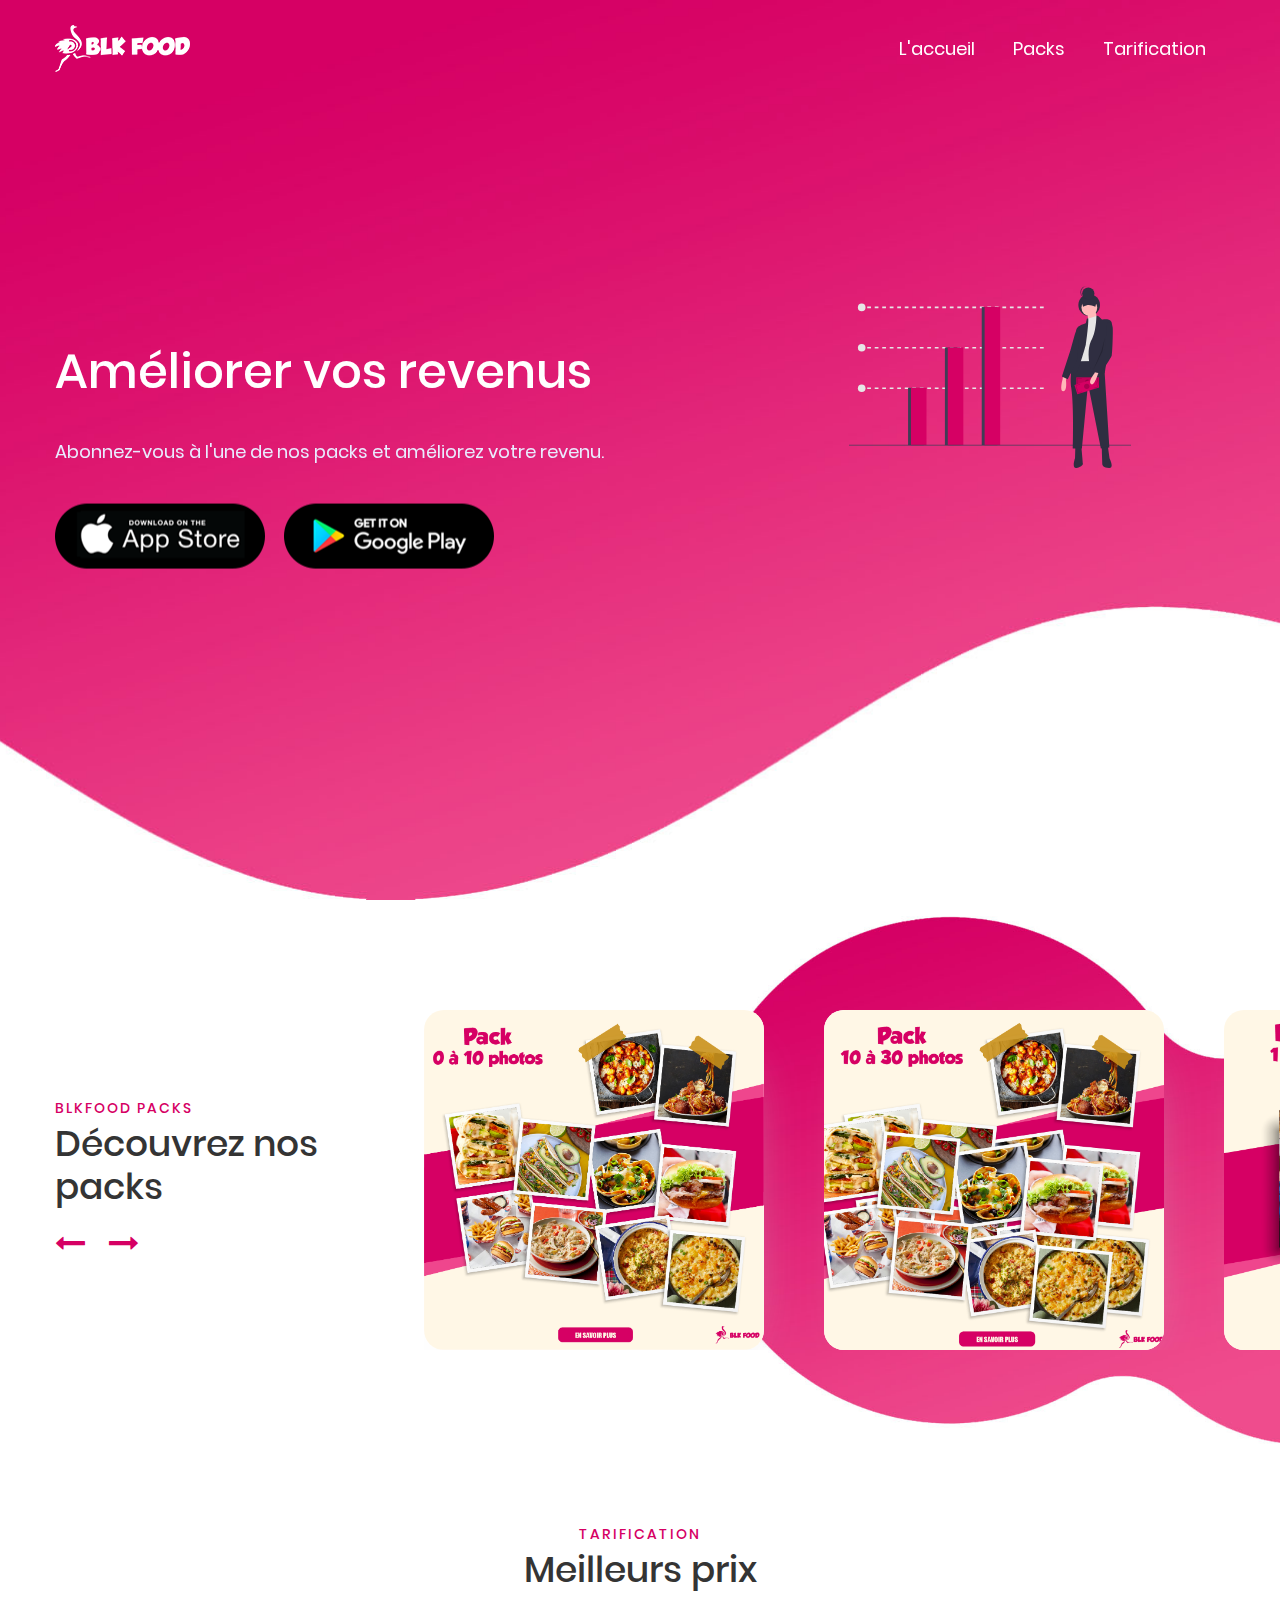
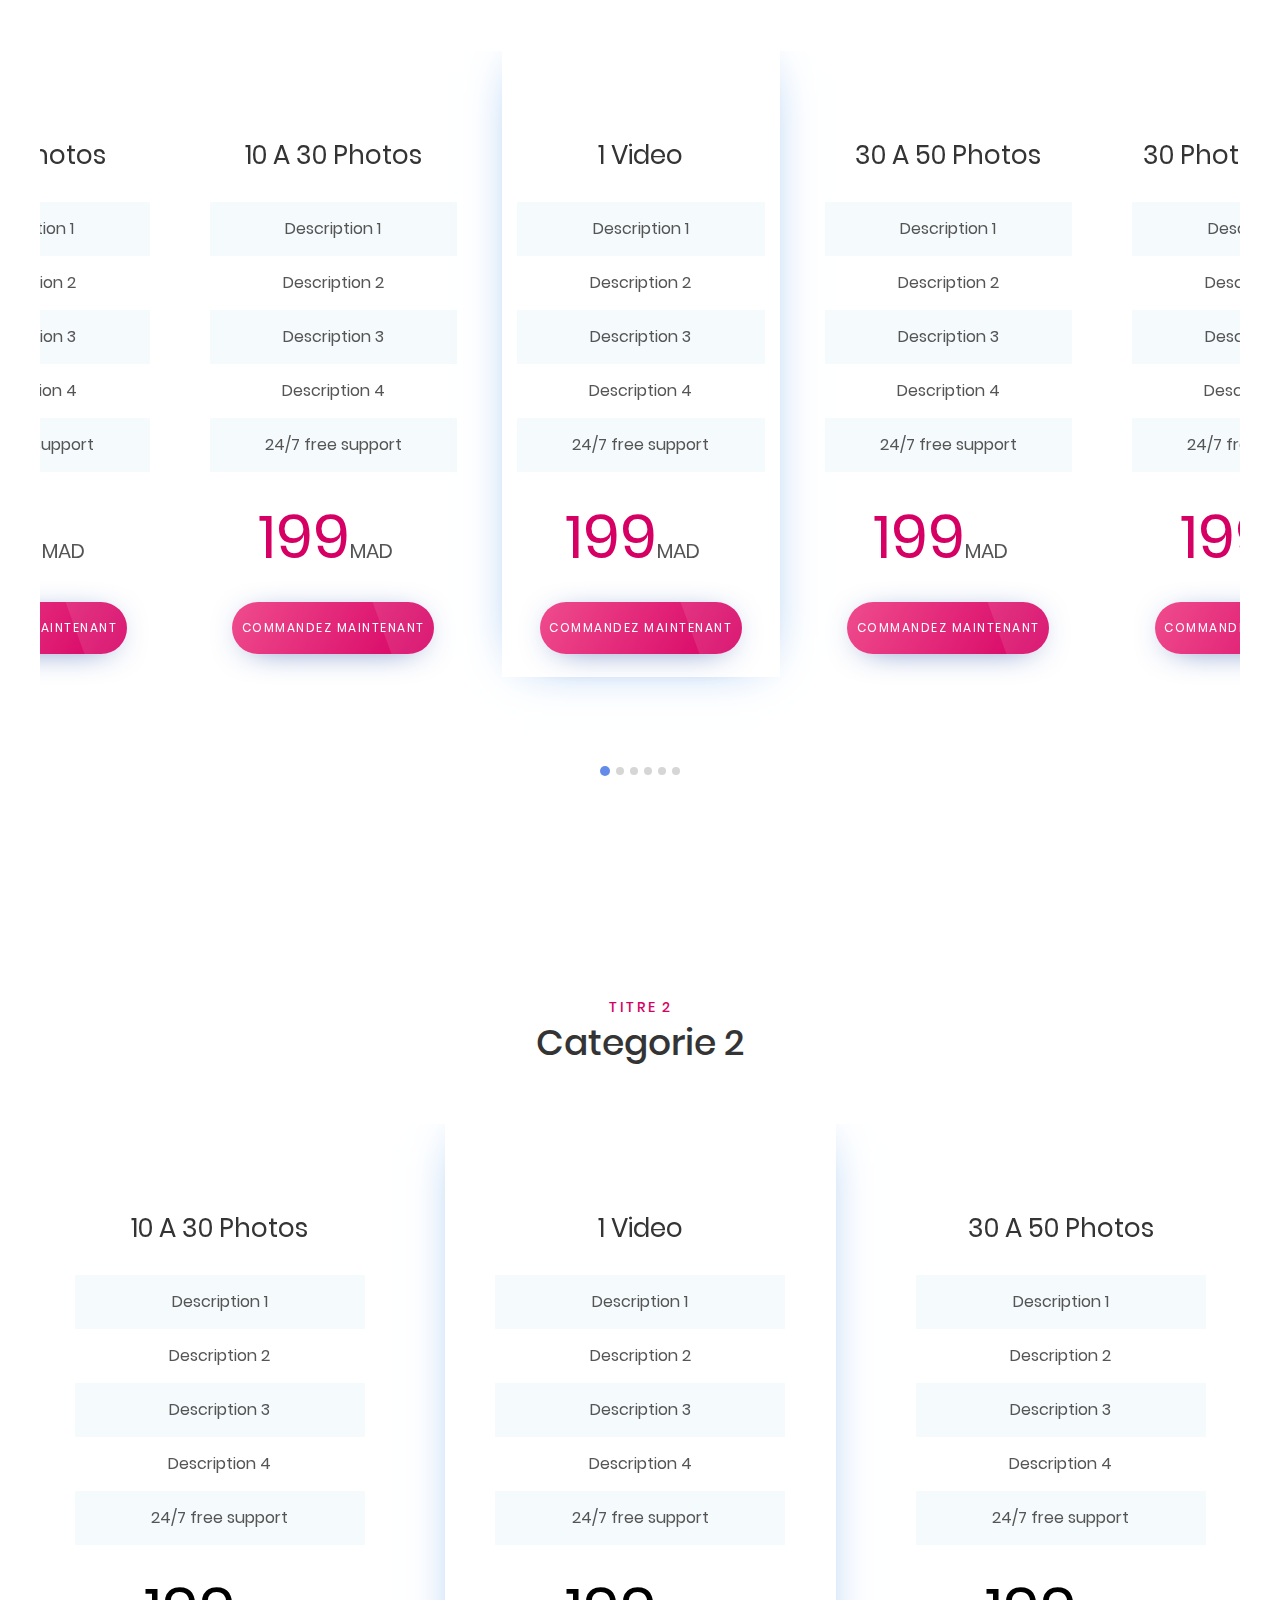
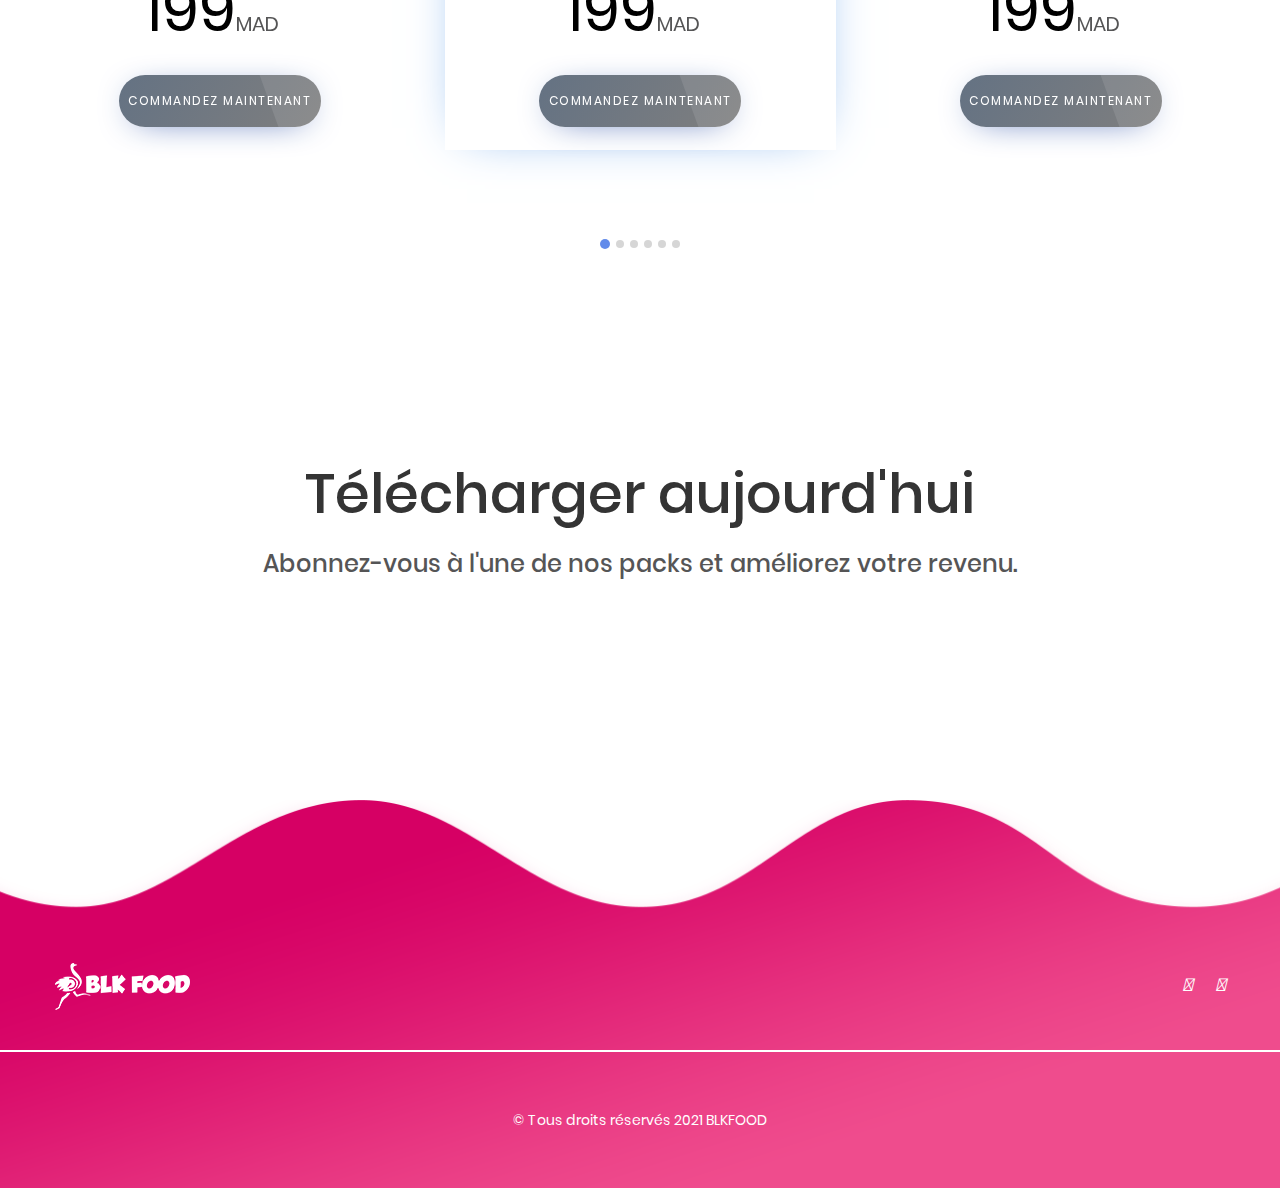
<file: index.html>
<!DOCTYPE html>
<html lang="en">
  <head>
    <!-- Uniocde -->
    <meta charset="utf-8" />
    <!--[if IE]>
      <meta http-equiv="X-UA Compatible" content="IE=edge" />
    <![endif]-->
    <!-- First Mobile Meta -->
    <meta name="viewport" content="width=device-width, initial-scale=1.0" />
    <!-- Pgae Description -->
    <meta name="description" content="Restaurants Packs" />
    <!-- Page Kewords -->
    <meta name="keywords" content="Restaurants Packs" />
    <!-- Site Author -->
    <meta name="author" content="Restaurants Packs" />
    <!-- Title -->
    <title>Restaurants Packs | BLKFOOD</title>
    <!-- Favicon -->
    <link rel="shortcut icon" href="assets/images/favicon.png" />
    <!-- Bootstrap 4 -->
    <link
      rel="stylesheet"
      href="assets/css/bootstrap.min.css"
      type="text/css"
    />
    <link
      rel="stylesheet"
      href="https://use.fontawesome.com/releases/v5.15.2/css/all.css"
      integrity="sha384-vSIIfh2YWi9wW0r9iZe7RJPrKwp6bG+s9QZMoITbCckVJqGCCRhc+ccxNcdpHuYu"
      crossorigin="anonymous"
    />

    <!-- Swiper Slider -->
    <link rel="stylesheet" href="assets/css/swiper.min.css" type="text/css" />
    <!-- Fonts -->
    <link
      rel="stylesheet"
      href="assets/fonts/fontawesome/font-awesome.min.css"
    />
    <!-- OWL Carousel -->
    <link
      rel="stylesheet"
      href="assets/css/owl.carousel.min.css"
      type="text/css"
    />
    <link
      rel="stylesheet"
      href="assets/css/owl.theme.default.min.css"
      type="text/css"
    />
    <!-- CSS Animate -->
    <link rel="stylesheet" href="assets/css/animate.min.css" type="text/css" />
    <!-- Style -->
    <link rel="stylesheet" href="assets/css/style.css" type="text/css" />
  </head>
  <body class="scheme3">
    <!-- Section Preloader -->
    <div id="section-preloader">
      <div class="boxes">
        <div class="box">
          <div></div>
          <div></div>
          <div></div>
          <div></div>
        </div>
        <div class="box">
          <div></div>
          <div></div>
          <div></div>
          <div></div>
        </div>
        <div class="box">
          <div></div>
          <div></div>
          <div></div>
          <div></div>
        </div>
        <div class="box">
          <div></div>
          <div></div>
          <div></div>
          <div></div>
        </div>
      </div>
      <p>LOADING . . .</p>
    </div>
    <!-- /.Section Preloader -->
    <!-- Section Navbar -->
    <nav class="navbar-1 navbar navbar-expand-lg">
      <div class="container navbar-container">
        <a class="navbar-brand" href="index.html"
          ><img src="assets/images/logo.png" alt=""
        /></a>
        <div class="collapse navbar-collapse" id="navbarSupportedContent">
          <ul class="navbar-nav ml-auto">
            <li class="nav-item">
              <a class="nav-link scroll-down" href="#"> L'accueil </a>
            </li>
            <li class="nav-item">
              <a href="#section2" class="nav-link scroll-down">Packs</a>
            </li>
            <li class="nav-item">
              <a href="#section-appscreen1" class="nav-link scroll-down"
                >Tarification</a
              >
            </li>
          </ul>
        </div>
      </div>
      <!-- container -->
    </nav>
    <!-- /.Section Navbar -->
    <!-- Section Slider 1 -->
    <div id="section-slider1">
      <div class="swiper-container">
        <div class="swiper-wrapper d-none">
          <!-- Item -->
          <div class="swiper-slide">
            <div class="slider-content">
              <div class="container">
                <div class="row">
                  <div class="left col-12 col-sm-12 col-md-7">
                    <h1 class="ez-animate" data-animation="fadeInLeft">
                      Améliorer vos revenus
                    </h1>
                    <p class="ez-animate" data-animation="fadeInLeft">
                      Abonnez-vous à l'une de nos packs et améliorez votre
                      revenu.
                    </p>
                    <ul>
                      <li>
                        <a href="#"
                          ><img
                            class="img-fluid ez-animate"
                            src="assets/images/img-appstore.png"
                            alt="Appcraft"
                            data-animation="fadeInUp"
                        /></a>
                      </li>
                      <li>
                        <a href="#"
                          ><img
                            class="img-fluid ez-animate"
                            src="assets/images/img-googleplay.png"
                            alt="Appcraft"
                            data-animation="fadeInUp"
                        /></a>
                      </li>
                    </ul>
                  </div>
                  <div
                    class="right ez-animate col-12 col-sm-12 col-md-5"
                    data-animation="fadeInRight"
                  >
                    <img
                      class="img-fluid"
                      src="assets/images/undraw_wallet_aym5.svg"
                      alt="Appcraft"
                    />
                  </div>
                </div>
              </div>
            </div>
          </div>
          <!-- /.Item -->
        </div>
      </div>
    </div>
    <!-- /.Section Slider 1 -->
    <!-- Section Clients 1 -->
    <!-- /.Section Clients 1 -->
    <!-- Section Features 1 -->
    <div id="section2" class="section-features1">
      <div class="container">
        <div class="row">
          <div class="left">
            <h6 class="clscheme">BLKFOOD PACKS</h6>
            <h2>Découvrez nos packs</h2>
            <ul>
              <li><i class="fa fa-long-arrow-left clscheme"></i></li>
              <li><i class="fa fa-long-arrow-right clscheme"></i></li>
            </ul>
          </div>
          <div class="right">
            <div class="swiper-container features1">
              <div class="swiper-wrapper">
                <!-- Item -->
                <div class="swiper-slide">
                  <div class="item">
                    <img
                      src="assets/images/packs/0_10photos_4x.png"
                      alt="Appcraft"
                    />
                  </div>
                </div>
                <!-- /.Item -->
                <!-- Item -->
                <div class="swiper-slide">
                  <div class="item">
                    <img
                      src="assets/images/packs/10_a_30photos_4x.png"
                      alt="Appcraft"
                    />
                  </div>
                </div>
                <!-- /.Item -->
                <!-- Item -->
                <div class="swiper-slide">
                  <div class="item">
                    <img
                      src="assets/images/packs/1video_4x.png"
                      alt="Appcraft"
                    />
                  </div>
                </div>
                <!-- /.Item -->
                <!-- Item -->
                <div class="swiper-slide">
                  <div class="item">
                    <img
                      src="assets/images/packs/30_a_50_photos_4x.png"
                      alt="Appcraft"
                    />
                  </div>
                </div>
                <!-- /.Item -->
                <!-- Item -->
                <div class="swiper-slide">
                  <div class="item">
                    <img
                      src="assets/images/packs/30photo_video_4x.png"
                      alt="Appcraft"
                    />
                  </div>
                </div>
                <!-- /.Item -->
                <!-- Item -->
                <div class="swiper-slide">
                  <div class="item">
                    <img
                      src="assets/images/packs/50photo_video_4x.png"
                      alt="Appcraft"
                    />
                  </div>
                </div>
                <!-- /.Item -->
              </div>
            </div>
          </div>
        </div>
      </div>
    </div>
    <!-- /.Section Features 1 -->

    <!-- Section APP Screen 1 -->
    <div id="section-appscreen1">
      <div class="container">
        <div class="row">
          <div class="title1 col-12">
            <h6 class="clscheme">Tarification</h6>
            <h2>Meilleurs prix</h2>
          </div>
        </div>
      </div>
      <div class="container appscreen1">
        <div class="row">
          <div class="owl-carousel owl-theme">
            <!-- Item -->
            <div class="item">
              <div class="section-pricing1">
                <!-- Item -->
                <div class="item" data-animation="fadeInLeft">
                  <div class="label bgsolidscheme">REGULAR</div>
                  <div class="title">1 Video</div>
                  <ul>
                    <li>Description 1</li>
                    <li>Description 2</li>
                    <li>Description 3</li>
                    <li>Description 4</li>
                    <li>24/7 free support</li>
                  </ul>
                  <div class="price clscheme">
                    <span class="currency"></span> 199
                    <span class="duration">MAD</span>
                  </div>
                  <div class="cta pb-3">
                    <a
                      href="./product.html"
                      class="btn-1 shadow1 style3 bgscheme"
                      >COMMANDEZ MAINTENANT</a
                    >
                  </div>
                </div>
              </div>
            </div>
            <!-- /.Item -->
            <!-- Item -->
            <div class="item">
              <div class="section-pricing1">
                <!-- Item -->
                <div class="item" data-animation="fadeInLeft">
                  <div class="label bgsolidscheme">REGULAR</div>
                  <div class="title">30 A 50 Photos</div>
                  <ul>
                    <li>Description 1</li>
                    <li>Description 2</li>
                    <li>Description 3</li>
                    <li>Description 4</li>
                    <li>24/7 free support</li>
                  </ul>
                  <div class="price clscheme">
                    <span class="currency"></span> 199
                    <span class="duration">MAD</span>
                  </div>
                  <div class="cta pb-3">
                    <a
                      href="./product.html"
                      class="btn-1 shadow1 style3 bgscheme"
                      >COMMANDEZ MAINTENANT</a
                    >
                  </div>
                </div>
              </div>
            </div>
            <!-- /.Item -->
            <!-- Item -->
            <div class="item">
              <div class="section-pricing1">
                <!-- Item -->
                <div class="item" data-animation="fadeInLeft">
                  <div class="label bgsolidscheme">REGULAR</div>
                  <div class="title">30 Photos + Video</div>
                  <ul>
                    <li>Description 1</li>
                    <li>Description 2</li>
                    <li>Description 3</li>
                    <li>Description 4</li>
                    <li>24/7 free support</li>
                  </ul>
                  <div class="price clscheme">
                    <span class="currency"></span> 199
                    <span class="duration">MAD</span>
                  </div>
                  <div class="cta pb-3">
                    <a
                      href="./product.html"
                      class="btn-1 shadow1 style3 bgscheme"
                      >COMMANDEZ MAINTENANT</a
                    >
                  </div>
                </div>
              </div>
            </div>
            <!-- /.Item -->
            <!-- Item -->
            <div class="item">
              <div class="section-pricing1">
                <!-- Item -->
                <div class="item" data-animation="fadeInLeft">
                  <div class="label bgsolidscheme">REGULAR</div>
                  <div class="title">50 Photos + Video</div>
                  <ul>
                    <li>Description 1</li>
                    <li>Description 2</li>
                    <li>Description 3</li>
                    <li>Description 4</li>
                    <li>24/7 free support</li>
                  </ul>
                  <div class="price clscheme">
                    <span class="currency"></span> 199
                    <span class="duration">MAD</span>
                  </div>
                  <div class="cta pb-3">
                    <a
                      href="./product.html"
                      class="btn-1 shadow1 style3 bgscheme"
                      >COMMANDEZ MAINTENANT</a
                    >
                  </div>
                </div>
              </div>
            </div>
            <!-- /.Item -->
            <!-- Item -->
            <div class="item">
              <div class="section-pricing1">
                <!-- Item -->
                <div class="item" data-animation="fadeInLeft">
                  <div class="label bgsolidscheme">REGULAR</div>
                  <div class="title">0 A 10 Photos</div>
                  <ul>
                    <li>Description 1</li>
                    <li>Description 2</li>
                    <li>Description 3</li>
                    <li>Description 4</li>
                    <li>24/7 free support</li>
                  </ul>
                  <div class="price clscheme">
                    <span class="currency"></span> 199
                    <span class="duration">MAD</span>
                  </div>
                  <div class="cta pb-3">
                    <a
                      href="./product.html"
                      class="btn-1 shadow1 style3 bgscheme"
                      >COMMANDEZ MAINTENANT</a
                    >
                  </div>
                </div>
              </div>
            </div>
            <!-- /.Item -->
            <!-- Item -->
            <div class="item">
              <div class="section-pricing1">
                <!-- Item -->
                <div class="item" data-animation="fadeInLeft">
                  <div class="label bgsolidscheme">REGULAR</div>
                  <div class="title">10 A 30 Photos</div>
                  <ul>
                    <li>Description 1</li>
                    <li>Description 2</li>
                    <li>Description 3</li>
                    <li>Description 4</li>
                    <li>24/7 free support</li>
                  </ul>
                  <div class="price clscheme">
                    <span class="currency"></span> 199
                    <span class="duration">MAD</span>
                  </div>
                  <div class="cta pb-3">
                    <a
                      href="./product.html"
                      class="btn-1 shadow1 style3 bgscheme"
                      >COMMANDEZ MAINTENANT</a
                    >
                  </div>
                </div>
              </div>
            </div>
            <!-- /.Item -->

            <!-- /.Item -->
          </div>
          <!-- Add Pagination -->
          <div class="swiper-pagination"></div>
        </div>
      </div>
    </div>
    <!-- /.Section APP Sreen 1 -->

    <!-- Section APP Screen 2 -->
    <div id="section-appscreen2">
      <div class="">
        <div class="row">
          <div class="title1 col-12">
            <h6 class="clscheme">Titre 2</h6>
            <h2>Categorie 2</h2>
          </div>
        </div>
      </div>
      <div class="appscreen1">
        <div class="mr-4 ml-4 row">
          <div class="owl-carousel owl-theme">
            <!-- Item -->
            <div class="item">
              <div class="section-pricing1">
                <!-- Item -->
                <div class="item" data-animation="fadeInLeft">
                  <div class="label background_grey">REGULAR</div>
                  <div class="title">1 Video</div>
                  <ul>
                    <li>Description 1</li>
                    <li>Description 2</li>
                    <li>Description 3</li>
                    <li>Description 4</li>
                    <li>24/7 free support</li>
                  </ul>
                  <div class="price bg_dark">
                    <span class="currency"></span> 199
                    <span class="duration">MAD</span>
                  </div>
                  <div class="cta pb-3">
                    <a
                      href="./product.html"
                      class="btn-1 shadow1 style3 bgscheme_grey"
                      >COMMANDEZ MAINTENANT</a
                    >
                  </div>
                </div>
              </div>
            </div>
            <!-- /.Item -->
            <!-- Item -->
            <div class="item">
              <div class="section-pricing1">
                <!-- Item -->
                <div class="item" data-animation="fadeInLeft">
                  <div class="label background_grey">REGULAR</div>
                  <div class="title">30 A 50 Photos</div>
                  <ul>
                    <li>Description 1</li>
                    <li>Description 2</li>
                    <li>Description 3</li>
                    <li>Description 4</li>
                    <li>24/7 free support</li>
                  </ul>
                  <div class="price bg_dark">
                    <span class="currency"></span> 199
                    <span class="duration">MAD</span>
                  </div>
                  <div class="cta pb-3">
                    <a
                      href="./product.html"
                      class="btn-1 shadow1 style3 bgscheme_grey"
                      >COMMANDEZ MAINTENANT</a
                    >
                  </div>
                </div>
              </div>
            </div>
            <!-- /.Item -->
            <!-- Item -->
            <div class="item">
              <div class="section-pricing1">
                <!-- Item -->
                <div class="item" data-animation="fadeInLeft">
                  <div class="label background_grey">REGULAR</div>
                  <div class="title">30 Photos + Video</div>
                  <ul>
                    <li>Description 1</li>
                    <li>Description 2</li>
                    <li>Description 3</li>
                    <li>Description 4</li>
                    <li>24/7 free support</li>
                  </ul>
                  <div class="price bg_dark">
                    <span class="currency"></span> 199
                    <span class="duration">MAD</span>
                  </div>
                  <div class="cta pb-3">
                    <a
                      href="./product.html"
                      class="btn-1 shadow1 style3 bgscheme_grey"
                      >COMMANDEZ MAINTENANT</a
                    >
                  </div>
                </div>
              </div>
            </div>
            <!-- /.Item -->
            <!-- Item -->
            <div class="item">
              <div class="section-pricing1">
                <!-- Item -->
                <div class="item" data-animation="fadeInLeft">
                  <div class="label background_grey">REGULAR</div>
                  <div class="title">50 Photos + Video</div>
                  <ul>
                    <li>Description 1</li>
                    <li>Description 2</li>
                    <li>Description 3</li>
                    <li>Description 4</li>
                    <li>24/7 free support</li>
                  </ul>
                  <div class="price bg_dark">
                    <span class="currency"></span> 199
                    <span class="duration">MAD</span>
                  </div>
                  <div class="cta pb-3">
                    <a
                      href="./product.html"
                      class="btn-1 shadow1 style3 bgscheme_grey"
                      >COMMANDEZ MAINTENANT</a
                    >
                  </div>
                </div>
              </div>
            </div>
            <!-- /.Item -->
            <!-- Item -->
            <div class="item">
              <div class="section-pricing1">
                <!-- Item -->
                <div class="item" data-animation="fadeInLeft">
                  <div class="label background_grey">REGULAR</div>
                  <div class="title">0 A 10 Photos</div>
                  <ul>
                    <li>Description 1</li>
                    <li>Description 2</li>
                    <li>Description 3</li>
                    <li>Description 4</li>
                    <li>24/7 free support</li>
                  </ul>
                  <div class="price bg_dark">
                    <span class="currency"></span> 199
                    <span class="duration">MAD</span>
                  </div>
                  <div class="cta pb-3">
                    <a
                      href="./product.html"
                      class="btn-1 shadow1 style3 bgscheme_grey"
                      >COMMANDEZ MAINTENANT</a
                    >
                  </div>
                </div>
              </div>
            </div>
            <!-- /.Item -->
            <!-- Item -->
            <div class="item">
              <div class="section-pricing1">
                <!-- Item -->
                <div class="item" data-animation="fadeInLeft">
                  <div class="label background_grey">REGULAR</div>
                  <div class="title">10 A 30 Photos</div>
                  <ul>
                    <li>Description 1</li>
                    <li>Description 2</li>
                    <li>Description 3</li>
                    <li>Description 4</li>
                    <li>24/7 free support</li>
                  </ul>
                  <div class="price bg_dark">
                    <span class="currency"></span> 199
                    <span class="duration">MAD</span>
                  </div>
                  <div class="cta pb-3">
                    <a
                      href="./product.html"
                      class="btn-1 shadow1 style3 bgscheme_grey"
                      >COMMANDEZ MAINTENANT</a
                    >
                  </div>
                </div>
              </div>
            </div>
            <!-- /.Item -->

            <!-- /.Item -->
          </div>
          <!-- Add Pagination -->
          <div class="swiper-pagination"></div>
        </div>
      </div>
    </div>
    <!-- /.Section APP Sreen 2 -->

    <!-- Section Download 1 -->
    <div id="section-download1">
      <div class="container">
        <div class="row">
          <div class="col-12">
            <h1>Télécharger aujourd'hui</h1>
            <p>Abonnez-vous à l'une de nos packs et améliorez votre revenu.</p>
            <ul>
              <li>
                <a href="#">
                  <img
                    class="img-fluid ez-animate"
                    src="assets/images/img-appstore.png"
                    alt="Appcraft"
                    data-animation="fadeInUp"
                  />
                </a>
              </li>
              <li>
                <a href="#">
                  <img
                    class="img-fluid ez-animate"
                    src="assets/images/img-googleplay.png"
                    alt="Appcraft"
                    data-animation="fadeInUp"
                  />
                </a>
              </li>
            </ul>
          </div>
        </div>
      </div>
    </div>
    <!-- /.Section Download 1 -->
    <!-- Section Footer -->
    <div id="section-footer">
      <div class="container">
        <div class="footer-widget">
          <div class="row">
            <div class="left col-md-6">
              <a href="index.html"
                ><img src="assets/images/logo.png" alt="Appcraft"
              /></a>
            </div>
            <div class="right col-md-6">
              <div class="social-links">
                <a target="_blank" href="https://web.facebook.com/servicesblk"
                  ><i class="fab fa-facebook"></i
                ></a>
                <a target="_blank" href="https://www.instagram.com/blkfood/"
                  ><i class="fab fa-instagram"></i
                ></a>
              </div>
            </div>
          </div>
        </div>
      </div>
      <div class="footer-copyright container-fluid">
        <div class="col-12">
          <p>
            © Tous droits réservés 2021
            <a
              href="https://themeforest.net/user/puricreative/portfolio"
              target="_blank"
              >BLKFOOD</a
            >
          </p>
        </div>
      </div>
    </div>
    <!-- /.Section Footer -->

    <!-- Javascript Files -->
    <script src="assets/js/jquery.min.js"></script>
    <!-- Bootstrap -->
    <script src="assets/js/bootstrap.min.js"></script>
    <!-- Swiper Slider -->
    <script src="assets/js/swiper.min.js"></script>
    <!-- OWL Carousel -->
    <script src="assets/js/owl.carousel.min.js"></script>
    <!-- Waypoint -->
    <script src="assets/js/jquery.waypoints.min.js"></script>
    <!-- Easy Waypoint -->
    <script src="assets/js/easy-waypoint-animate.js"></script>
    <!-- Scripts -->
    <script src="assets/js/scripts.js"></script>
    <!-- Carousel Features 1 -->
    <script src="assets/js/carousel-features1.js"></script>
    <!-- Carousel App Screen 1 -->
    <script src="assets/js/carousel-appscreen1.js"></script>
    <!-- Carousel Testimonial 1 -->
    <script src="assets/js/carousel-testimonial1.js"></script>
  </body>
</html>
</file>
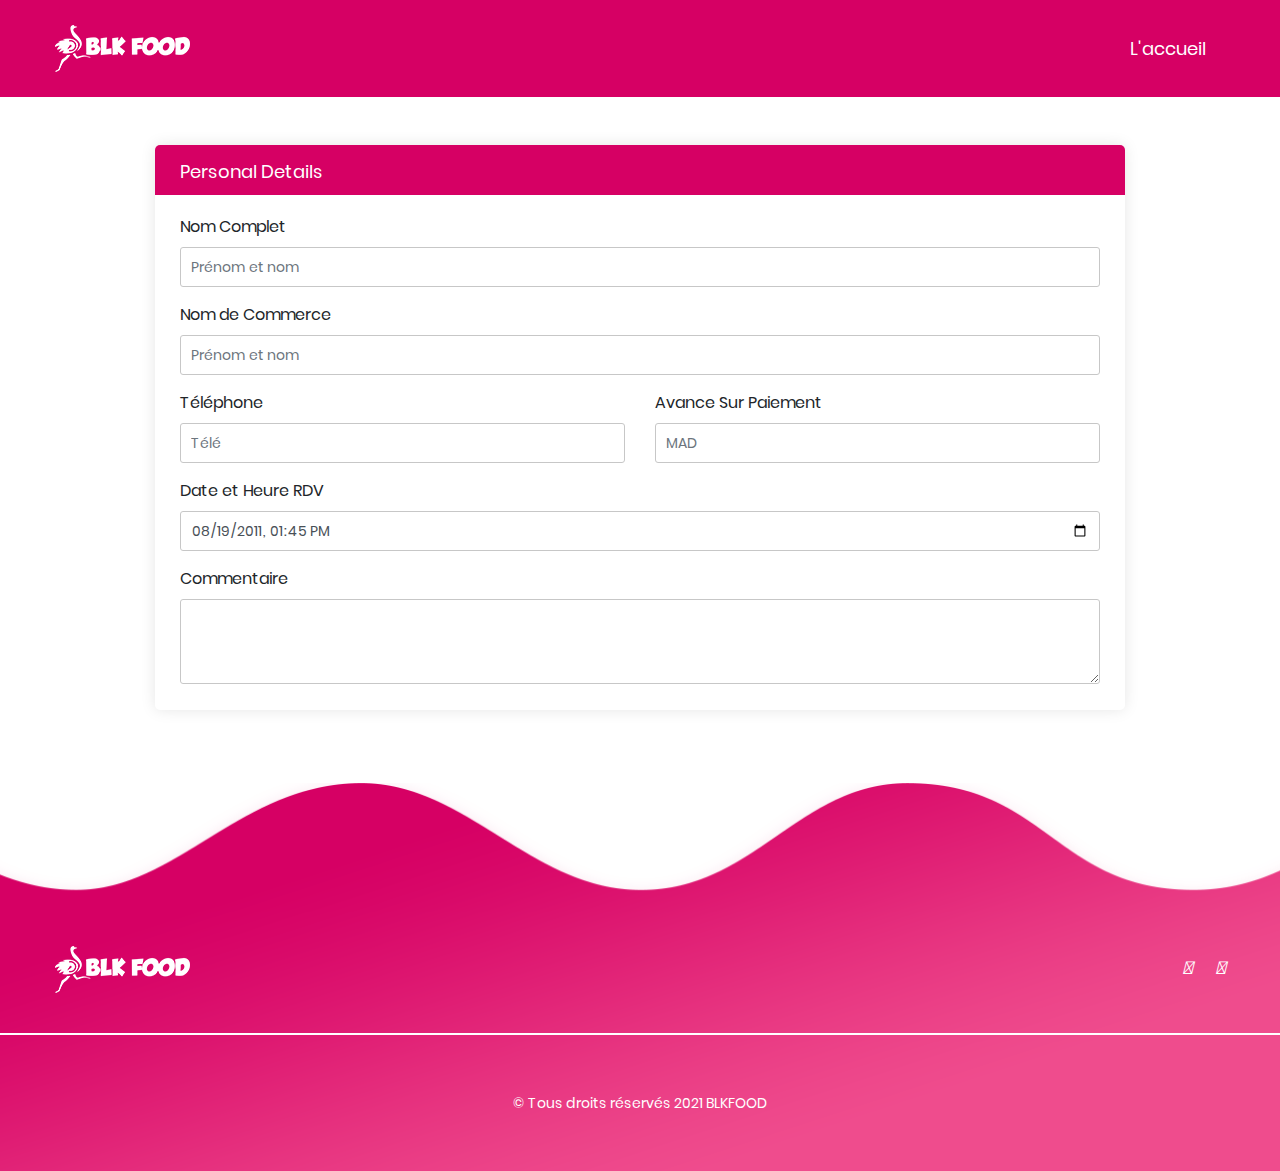
<file: product.html>
<!DOCTYPE html>
<html lang="en">
  <head>
    <!-- Uniocde -->
    <meta charset="utf-8" />
    <!--[if IE]>
      <meta http-equiv="X-UA Compatible" content="IE=edge" />
    <![endif]-->
    <!-- First Mobile Meta -->
    <meta name="viewport" content="width=device-width, initial-scale=1.0" />
    <!-- Pgae Description -->
    <meta name="description" content="Order Pack" />
    <!-- Page Kewords -->
    <meta name="keywords" content="Order Pack" />
    <!-- Site Author -->
    <meta name="author" content="Order Pack" />
    <!-- Title -->
    <title>Order Pack | BLKFOOD</title>
    <!-- Favicon -->
    <link rel="shortcut icon" href="assets/images/favicon.png" />
    <!-- Bootstrap 4 -->
    <link
      rel="stylesheet"
      href="assets/css/bootstrap.min.css"
      type="text/css"
    />
    <link
      rel="stylesheet"
      href="https://use.fontawesome.com/releases/v5.15.2/css/all.css"
      integrity="sha384-vSIIfh2YWi9wW0r9iZe7RJPrKwp6bG+s9QZMoITbCckVJqGCCRhc+ccxNcdpHuYu"
      crossorigin="anonymous"
    />

    <!-- Swiper Slider -->
    <link rel="stylesheet" href="assets/css/swiper.min.css" type="text/css" />
    <!-- Fonts -->
    <link
      rel="stylesheet"
      href="assets/fonts/fontawesome/font-awesome.min.css"
    />
    <!-- OWL Carousel -->
    <link
      rel="stylesheet"
      href="assets/css/owl.carousel.min.css"
      type="text/css"
    />
    <link
      rel="stylesheet"
      href="assets/css/owl.theme.default.min.css"
      type="text/css"
    />
    <!-- CSS Animate -->
    <link rel="stylesheet" href="assets/css/animate.min.css" type="text/css" />
    <!-- Style -->
    <link rel="stylesheet" href="assets/css/style.css" type="text/css" />
    <link
      rel="stylesheet"
      href="assets/css/custom-product.css"
      type="text/css"
    />
  </head>
  <body class="scheme3">
    <!-- Section Preloader -->
    <div id="section-preloader">
      <div class="boxes">
        <div class="box">
          <div></div>
          <div></div>
          <div></div>
          <div></div>
        </div>
        <div class="box">
          <div></div>
          <div></div>
          <div></div>
          <div></div>
        </div>
        <div class="box">
          <div></div>
          <div></div>
          <div></div>
          <div></div>
        </div>
        <div class="box">
          <div></div>
          <div></div>
          <div></div>
          <div></div>
        </div>
      </div>
      <p>LOADING . . .</p>
    </div>
    <!-- /.Section Preloader -->
    <!-- Section Navbar -->
    <nav class="navbar-1 navbar navbar-expand-lg">
      <div class="container navbar-container">
        <a class="navbar-brand" href="index.html"
          ><img src="assets/images/logo.png" alt="Appcraft"
        /></a>
        <div class="collapse navbar-collapse" id="navbarSupportedContent">
          <ul class="navbar-nav ml-auto">
            <li class="nav-item">
              <a class="nav-link scroll-down" href="./index.html">
                L'accueil
              </a>
            </li>
          </ul>
        </div>
      </div>
      <!-- container -->
    </nav>
    <!-- /.Section Navbar -->
    <main class="bg_gray">
      <div class="container mt-5 mb-5">
        <div class="row justify-content-center">
          <div class="col-xl-10 col-lg-8">
            <div class="box_order_form">
              <div class="head">
                <div class="title">
                  <h3>Personal Details</h3>
                </div>
              </div>
              <!-- /head -->
              <div class="main">
                <div class="form-group">
                  <label>Nom Complet </label>
                  <input
                    class="form-control"
                    placeholder="Prénom et nom"
                    type="text"
                    required
                  />
                </div>
                <div class="form-group">
                  <label>Nom de Commerce </label>
                  <input
                    class="form-control"
                    placeholder="Prénom et nom"
                    type="text"
                    required
                  />
                </div>
                <div class="row">
                  <div class="col-md-6">
                    <div class="form-group">
                      <label>Téléphone</label>
                      <input
                        class="form-control"
                        placeholder="Télé"
                        type="tel"
                        required
                      />
                    </div>
                  </div>
                  <div class="col-md-6">
                    <div class="form-group">
                      <label>Avance Sur Paiement</label>
                      <input
                        class="form-control"
                        placeholder="MAD"
                        type="number"
                      />
                    </div>
                  </div>
                </div>
                <div class="form-group">
                  <label>Date et Heure RDV</label>
                  <input
                    class="form-control"
                    type="datetime-local"
                    value="2011-08-19T13:45:00"
                    id="example-datetime-local-input"
                  />
                </div>
                <div class="form-group">
                  <label for="Commentaire">Commentaire</label>
                  <textarea
                    class="form-control"
                    id="Commentaire"
                    rows="3"
                  ></textarea>
                </div>
              </div>
            </div>
            <!-- /box_order_form -->
          </div>
          <!-- /col -->
        </div>
        <!-- /row -->
      </div>
      <!-- /container -->
    </main>

    <!-- Features Wrap -->
    <div id="section-footer">
      <div class="container">
        <div class="footer-widget">
          <div class="row">
            <div class="left col-md-6">
              <a href="index.html"
                ><img src="assets/images/logo.png" alt="Appcraft"
              /></a>
            </div>
            <div class="right col-md-6">
              <div class="social-links">
                <a href="https://web.facebook.com/servicesblk" target="_blank"
                  ><i class="fab fa-facebook"></i
                ></a>
                <a href="https://www.instagram.com/blkfood/" target="_blank"
                  ><i class="fab fa-instagram"></i
                ></a>
              </div>
            </div>
          </div>
        </div>
      </div>
      <div class="footer-copyright container-fluid">
        <div class="col-12">
          <p>
            © Tous droits réservés 2021
            <a href="https://food.blk.ma/" target="_blank">BLKFOOD</a>
          </p>
        </div>
      </div>
    </div>
    <!-- /.Section Footer -->

    <!-- Javascript Files -->
    <script src="assets/js/jquery.min.js"></script>
    <!-- Bootstrap -->
    <script src="assets/js/bootstrap.min.js"></script>
    <!-- Swiper Slider -->
    <script src="assets/js/swiper.min.js"></script>
    <!-- OWL Carousel -->
    <script src="assets/js/owl.carousel.min.js"></script>
    <!-- Waypoint -->
    <script src="assets/js/jquery.waypoints.min.js"></script>
    <!-- Easy Waypoint -->
    <script src="assets/js/easy-waypoint-animate.js"></script>
    <!-- Scripts -->
    <script src="assets/js/scripts.js"></script>
    <!-- Carousel Features 1 -->
    <script src="assets/js/carousel-features1.js"></script>
    <!-- Carousel App Screen 1 -->
    <script src="assets/js/carousel-appscreen1.js"></script>
    <!-- Carousel Testimonial 1 -->
    <script src="assets/js/carousel-testimonial1.js"></script>
  </body>
</html>
</file>
<file: assets/css/style.css>
/* ==============================================================

Version		: 1.0.0

=================================================================
*                     ~TABLE OF CONTENTS~                       *
=================================================================
01. FONTS INSTALLER
    1.1 Poppins
    1.2 Open Sans

02. GENERAL
	2.1 Social Links
	2.3 Buttons
		2.3.1 Button 1
		2.3.2 Button 2
		
	2.4 Margin & Padding & Space & Shadow
	2.5 Titles
		2.5.1 Title1
		
	2.6 Backgrounds
		2.6.1 Background 1
	2.7 Section Preloader

03. SECTION HEADER
	3.1 Navigation 1
	3.2 Sticky Menu
	3.3 Burger Menu
	3.4 Section Subheader 1

04. SECTION CONTENTS
	4.1 SECTION SLIDER
		4.1.1 Slider 1
		4.1.2 Slider 1
	4.2 SECTION CLIENTS 1
	4.3 SECTION FEATURES 1 
	4.4 SECTION FEATURES 2
	4.5 SECTION APP SCREEN 1
	4.6 SECTION PRICING 1
	4.7 SECTION TESTIMONIAL 1
	4.8 SECTION SUBSCRIBE 1
	4.9 SECTION DOWNLOAD 1
	4.10 SECTION FEATURES 3
	4.11 SECTION BLOG LIST 1
	4.12 SECTION CONTACT 1
	4.13 SECTION BLOG DETAIL 1

05. SECTION FOOTER

06. RESPONSIVE

07. COLOR SCHEME
	

*/

/*============================
 *    01. FONTS INSTALLER    *
 *===========================*/

/**
 * 1.1 Poppins
 */

@font-face {
	font-family: 'Poppins-Regular';
	src: url('../fonts/poppins/Poppins-Regular.eot');
	src: url('../fonts/poppins/Poppins-Regular.eot?#iefix') format('embedded-opentype'), url('../fonts/poppins/Poppins-Regular.woff2') format('woff2'), url('../fonts/poppins/Poppins-Regular.woff') format('woff'), url('../fonts/poppins/Poppins-Regular.ttf') format('truetype'), url('../fonts/poppins/Poppins-Regular.svg#Poppins-Regular') format('svg');
	font-weight: normal;
	font-style: normal;
}

@font-face {
	font-family: 'Poppins-Medium';
	src: url('../fonts/poppins/Poppins-Medium.eot');
	src: url('../fonts/poppins/Poppins-Medium.eot?#iefix') format('embedded-opentype'), url('../fonts/poppins/Poppins-Medium.woff2') format('woff2'), url('../fonts/poppins/Poppins-Medium.woff') format('woff'), url('../fonts/poppins/Poppins-Medium.ttf') format('truetype'), url('../fonts/poppins/Poppins-Medium.svg#Poppins-Medium') format('svg');
	font-weight: 500;
	font-style: normal;
}

/**
 * 1.2 Open Sans
 */

@font-face {
	font-family: 'OpenSans-Regular';
	src: url('../fonts/opensans/OpenSans-Regular.eot');
	src: url('../fonts/opensans/OpenSans-Regular.eot?#iefix') format('embedded-opentype'), url('../fonts/opensans/OpenSans-Regular.woff2') format('woff2'), url('../fonts/opensans/OpenSans-Regular.woff') format('woff'), url('../fonts/opensans/OpenSans-Regular.ttf') format('truetype'), url('../fonts/opensans/OpenSans-Regular.svg#OpenSans-Regular') format('svg');
	font-weight: normal;
	font-style: normal;
}

@font-face {
	font-family: 'OpenSans-Bold';
	src: url('../fonts/opensans/OpenSans-Bold.eot');
	src: url('../fonts/opensans/OpenSans-Bold.eot?#iefix') format('embedded-opentype'), url('../fonts/opensans/OpenSans-Bold.woff2') format('woff2'), url('../fonts/opensans/OpenSans-Bold.woff') format('woff'), url('../fonts/opensans/OpenSans-Bold.ttf') format('truetype'), url('../fonts/opensans/OpenSans-Bold.svg#OpenSans-Bold') format('svg');
	font-weight: bold;
	font-style: normal;
}

/*============================
 *        02. GENERAL        *
 *===========================*/

html, body {
	font-family: 'Poppins-Regular';
	height: 100%;
}

body {
	background: #ffffff;
}

p {
	font-family: 'Poppins-Regular';
	font-size: 18px;
	font-weight: 300;
	line-height: 26px;
	color: #878787;
}

a, a:hover, a:focus {
	color: inherit;
	text-decoration: none;
	outline: 0;
	-webkit-transition: all 0.2s ease-in-out;
	transition: all 0.2s ease-in-out;
}

button, button:hover, button:focus {
	text-decoration: none;
	outline: 0;
	-webkit-transition: all 0.2s ease-in-out;
	transition: all 0.2s ease-in-out;
}

input, textarea, form-control, input:hover, textarea:hover, form-control:hover, input:focus, textarea:focus, form-control:focus {
	outline: 0 !important;
	border: none !important;
	box-shadow: none !important;
	-webkit-box-shadow: none !important;
	-moz-box-shadow: none !important;
	-moz-transition: none !important;
	-webkit-transition: none !important;
}

h1, h2, h3, h4, h5, h6 {
	margin-bottom: 0;
	font-family: inherit;
	font-weight: normal;
	line-height: 1.3;
	color: inherit;
}

.lh0 {
	line-height: 0;
}

.container-fluid {
	padding: 0;
}

[class^="flaticon-"]:before, [class*=" flaticon-"]:before, [class^="flaticon-"]:after, [class*=" flaticon-"]:after {
	margin: 0;
}

.f-none {
	display: none !important;
}

#main-content {
	height: 100%;
	width: calc(100% - 43.3%);
	min-height: 100vh;
	transition: all 0.4s;
	top: 0;
	left: 0;
}

.main-wrapper {
	height: 100%;
}

#main-content.active {
	width: 100%;
}

.c-yellow {
	color: #d0bb79 !important;
}

.mw-100 {
	max-width: 100% !important;
}

.fl {
	float: left;
}

.fr {
	float: right;
}

/**
 * 2.1 Social Links
 */

.social-links a {
	text-align: center;
	display: inline-block;
	margin-left: 20px;
	/*space between*/
	-webkit-transition: all 0.2s ease-in-out;
	transition: all 0.2s ease-in-out;
}

.social-links a i {
	font-size: 18px;
	line-height: 43px;
	color: #ffffff;
	-webkit-transition: all 0.2s ease-in-out;
	transition: all 0.2s ease-in-out;
}

.social-links a:hover {
	text-decoration: none;
	box-shadow: none;
	-webkit-transition: all 0.2s ease-in-out;
	transition: all 0.2s ease-in-out;
}

.social-links a:hover i {
	color: #343434;
	transition: all 0.2s ease-in-out;
}

.socials-header {
	margin-bottom: 50px;
}

/**
 * 2.3 Buttons
 */

/* 2.3.1 Button 1 */

.btn-1, .btn-1:focus {
	font-family: 'Poppins-Regular';
	font-size: 12px;
	color: #ffffff;
	border-radius: 30px;
	width: 100%;
	max-width: 202px;
	height: 52px;
	text-align: center;
	line-height: 52px;
	letter-spacing: 1.5px;
	display: inline-block;
	/**/
	position: relative;
	overflow: hidden;
}

.btn-1:hover {
	color: #ffffff;
	/*opacity: 0.9;*/
}

.btn-1.style3:after {
	content: '';
	width: 100%;
	height: 100%;
	background: rgba(255, 255, 255, 0.1);
	position: absolute;
	top: 0;
	z-index: 9;
	right: -150px;
	display: inline-block;
	transform: skew(20deg, 0deg);
	-webkit-transition: all 0.2s ease-in-out;
	transition: all 0.2s ease-in-out;
}

.btn-1.style3:hover:after {
	right: -110px;
	-webkit-transition: all 0.2s ease-in-out;
	transition: all 0.2s ease-in-out;
}

/* 2.3.2 Button 2 */

.btn-2, .btn-2:focus {
	font-family: 'Poppins-Regular';
	font-size: 12px;
	color: #ffffff;
	border-radius: 40px;
	width: 100%;
	max-width: 210px;
	height: 65px;
	text-align: center;
	line-height: 65px;
	letter-spacing: 1.5px;
	display: inline-block;
	position: relative;
	overflow: hidden;
}

.btn-2:hover {
	color: #ffffff;
	/*opacity: 0.9;*/
}

.btn-2.style3:after {
	content: '';
	width: 100%;
	height: 100%;
	background: rgba(255, 255, 255, 0.1);
	position: absolute;
	top: 0;
	z-index: 9;
	right: -150px;
	display: inline-block;
	transform: skew(20deg, 0deg);
	-webkit-transition: all 0.2s ease-in-out;
	transition: all 0.2s ease-in-out;
}

.btn-2.style3:hover:after {
	right: -110px;
	-webkit-transition: all 0.2s ease-in-out;
	transition: all 0.2s ease-in-out;
}

/**
 * 2.4 Margin & Padding & Space & Shadows
 */

.m-bot0 {
	margin-bottom: 0 !important;
}

.m-bot80 {
	margin-bottom: 80px;
}

.m-bot43 {
	margin-bottom: 43px !important;
}

.m-bot-15 {
	margin-bottom: -15px !important;
}

.m-top-15 {
	margin-top: -15px !important;
}

.m-top-25 {
	margin-top: -25px !important;
}

.p-bot20 {
	padding-bottom: 20px !important;
}

.p-bot89 {
	padding-bottom: 89px !important;
}

.cmz-top65 {
	padding-top: 65px !important;
}

.cmz-top80 {
	padding-top: 85px !important;
}

.cmz-top85 {
	padding-top: 85px !important;
}

.shadow1 {
	box-shadow: 0 5px 35px -16px #11399c;
}

/**
 * 2.5 Titles
 */

/* 2.5.1 Title1 */

.title1 {
	text-align: center;
	margin-bottom: 40px;
}

.title1 h6 {
	font-family: 'Poppins-Medium';
	font-size: 14px;
	letter-spacing: 2px;
	text-transform: uppercase;
	margin-bottom: 5px;
}

.title1 h2 {
	font-family: 'Poppins-Medium';
	font-size: 36px;
	color: #343434;
	line-height: 43px;
	margin-bottom: 20px;
}

/**
 * 2.6 Backgrounds
 */

/* 2.6.1 Background 1 */

.background1 {
	background: #f5fafc !important;
}

/**
 * 2.7 Section Preloader
 */

#section-preloader {
	position: fixed;
	width: 100%;
	height: 100%;
	display: -webkit-box;
	display: -ms-flexbox;
	display: flex;
	-webkit-box-pack: center;
	-ms-flex-pack: center;
	justify-content: center;
	-webkit-box-align: center;
	-ms-flex-align: center;
	align-items: center;
	background: #ffffff;
	z-index: 99999999;
}

/** Animation **/

#section-preloader .boxes {
	--size: 32px;
	--duration: 800ms;
	height: calc(var(--size) * 2);
	width: calc(var(--size) * 3);
	position: relative;
	-webkit-transform-style: preserve-3d;
	transform-style: preserve-3d;
	-webkit-transform-origin: 50% 50%;
	transform-origin: 50% 50%;
	margin-top: calc(var(--size) * 1.5 * -1);
	-webkit-transform: rotateX(60deg) rotateZ(45deg) rotateY(0deg) translateZ(0px);
	transform: rotateX(60deg) rotateZ(45deg) rotateY(0deg) translateZ(0px);
}

#section-preloader .boxes .box {
	width: var(--size);
	height: var(--size);
	top: 0;
	left: 0;
	position: absolute;
	-webkit-transform-style: preserve-3d;
	transform-style: preserve-3d;
}

#section-preloader .boxes .box:nth-child(1) {
	-webkit-transform: translate(100%, 0);
	transform: translate(100%, 0);
	-webkit-animation: box1 var(--duration) linear infinite;
	animation: box1 var(--duration) linear infinite;
}

#section-preloader .boxes .box:nth-child(2) {
	-webkit-transform: translate(0, 100%);
	transform: translate(0, 100%);
	-webkit-animation: box2 var(--duration) linear infinite;
	animation: box2 var(--duration) linear infinite;
}

#section-preloader .boxes .box:nth-child(3) {
	-webkit-transform: translate(100%, 100%);
	transform: translate(100%, 100%);
	-webkit-animation: box3 var(--duration) linear infinite;
	animation: box3 var(--duration) linear infinite;
}

#section-preloader .boxes .box:nth-child(4) {
	-webkit-transform: translate(200%, 0);
	transform: translate(200%, 0);
	-webkit-animation: box4 var(--duration) linear infinite;
	animation: box4 var(--duration) linear infinite;
}

#section-preloader .boxes .box>div {
	--background: #5C8DF6;
	--top: auto;
	--right: auto;
	--bottom: auto;
	--left: auto;
	--translateZ: calc(var(--size) / 2);
	--rotateY: 0deg;
	--rotateX: 0deg;
	position: absolute;
	width: 100%;
	height: 100%;
	background: var(--background);
	top: var(--top);
	right: var(--right);
	bottom: var(--bottom);
	left: var(--left);
	-webkit-transform: rotateY(var(--rotateY)) rotateX(var(--rotateX)) translateZ(var(--translateZ));
	transform: rotateY(var(--rotateY)) rotateX(var(--rotateX)) translateZ(var(--translateZ));
}

#section-preloader .boxes .box>div:nth-child(1) {
	--top: 0;
	--left: 0;
}

#section-preloader .boxes .box>div:nth-child(2) {
	--background: #145af2;
	--right: 0;
	--rotateY: 90deg;
}

#section-preloader .boxes .box>div:nth-child(3) {
	--background: #447cf5;
	--rotateX: -90deg;
}

#section-preloader .boxes .box>div:nth-child(4) {
	--background: #DBE3F4;
	--top: 0;
	--left: 0;
	--translateZ: calc(var(--size) * 3 * -1);
}

@-webkit-keyframes box1 {
	0%, 50% {
		-webkit-transform: translate(100%, 0);
		transform: translate(100%, 0);
	}
	100% {
		-webkit-transform: translate(200%, 0);
		transform: translate(200%, 0);
	}
}

@keyframes box1 {
	0%, 50% {
		-webkit-transform: translate(100%, 0);
		transform: translate(100%, 0);
	}
	100% {
		-webkit-transform: translate(200%, 0);
		transform: translate(200%, 0);
	}
}

@-webkit-keyframes box2 {
	0% {
		-webkit-transform: translate(0, 100%);
		transform: translate(0, 100%);
	}
	50% {
		-webkit-transform: translate(0, 0);
		transform: translate(0, 0);
	}
	100% {
		-webkit-transform: translate(100%, 0);
		transform: translate(100%, 0);
	}
}

@keyframes box2 {
	0% {
		-webkit-transform: translate(0, 100%);
		transform: translate(0, 100%);
	}
	50% {
		-webkit-transform: translate(0, 0);
		transform: translate(0, 0);
	}
	100% {
		-webkit-transform: translate(100%, 0);
		transform: translate(100%, 0);
	}
}

@-webkit-keyframes box3 {
	0%, 50% {
		-webkit-transform: translate(100%, 100%);
		transform: translate(100%, 100%);
	}
	100% {
		-webkit-transform: translate(0, 100%);
		transform: translate(0, 100%);
	}
}

@keyframes box3 {
	0%, 50% {
		-webkit-transform: translate(100%, 100%);
		transform: translate(100%, 100%);
	}
	100% {
		-webkit-transform: translate(0, 100%);
		transform: translate(0, 100%);
	}
}

@-webkit-keyframes box4 {
	0% {
		-webkit-transform: translate(200%, 0);
		transform: translate(200%, 0);
	}
	50% {
		-webkit-transform: translate(200%, 100%);
		transform: translate(200%, 100%);
	}
	100% {
		-webkit-transform: translate(100%, 100%);
		transform: translate(100%, 100%);
	}
}

@keyframes box4 {
	0% {
		-webkit-transform: translate(200%, 0);
		transform: translate(200%, 0);
	}
	50% {
		-webkit-transform: translate(200%, 100%);
		transform: translate(200%, 100%);
	}
	100% {
		-webkit-transform: translate(100%, 100%);
		transform: translate(100%, 100%);
	}
}

#section-preloader p {
	margin-left: 25px;
	color: #a4bdf2;
}

/*=============================
 *     03. SECTION HEADER     *
 *============================*/

/**
 * 3.1 Navigation
 */

.navbar-1 {
	background-color: transparent;
	z-index: 9;
	position: absolute;
	width: 100%;
	padding: 0;
}

.navbar-1 .dropdown-menu.active {
	display: block;
}

.navbar-1 .dropdown-menu.active.show {
	display: none;
}

.navbar-1 .navbar-toggler:focus {
	outline: 0;
	-webkit-box-shadow: none;
	-moz-box-shadow: none;
	-ms-box-shadow: none;
	-o-box-shadow: none;
	box-shadow: none;
}

.navbar-1 .offcanvas-navbar .nav-item .nav-link {
	padding: 13px 15px !important;
}

.navbar-1 .offcanvas-navbar .cart-quantity {
	position: absolute;
	top: 3px;
	right: 0;
	font-size: 13px;
}

.navbar-1 .offcanvas-navbar .dropdown-menu {
	left: auto;
	right: 0;
	width: 230px;
	padding: 0;
}

.navbar-1 .offcanvas-navbar .dropdown-menu li {
	border-bottom: 1px solid #dddddd;
	padding: 14px;
}

.navbar-1 .offcanvas-navbar .cart-image {
	width: 60px;
	float: left;
	margin-right: 10px;
}

.navbar-1 .offcanvas-navbar .cart-content {
	float: left;
	width: calc(100% - 70px);
}

.navbar-1 .offcanvas-navbar .cart-content h6 {
	margin-bottom: 0;
}

.navbar-1 .offcanvas-navbar .dropdown-toggle::after {
	display: none;
}

.navbar-1 .price {
	font-weight: bold;
	font-size: 18px;
	color: #7AA93C;
}

.navbar-1 .product-dropdown-list li a {
	display: block;
	padding: 10px 0;
	border-bottom: 1px dotted #dddddd;
}

.navbar-1 .product-dropdown-list li:last-child a {
	border-bottom: none;
	padding-bottom: 0;
}

.navbar-1 .dropdown-item {
	padding: 10px;
	border-bottom: none;
}

.navbar-1 .dropdown-item:focus, .navbar-1 .dropdown-item:hover {
	background: #ffffff;
	color: #3e74f8;
}

.navbar-1 .carousel-control-next, .navbar-1 .carousel-control-prev {
	opacity: 1;
	color: #ffffff;
}

.navbar-1 .carousel-control-next:hover, .navbar-1 .carousel-control-prev:hover {
	background-color: transparent !important;
}

.navbar-1 .carousel {
	padding-bottom: 10px;
}

.navbar-1 .dropdown-heading {
	padding-top: 10px;
}

.navbar-1 .navbar-brand {
	color: #265196;
	font-size: 24px;
	font-weight: bold;
}

.navbar-1 .product-dropdown-menu .product-heading {
	color: #265196;
	font-size: 20px;
	font-weight: 600;
}

.navbar-1 .product-dropdown-menu ul li {
	border-bottom: 1px solid #dddddd;
}

.navbar-1 .product-dropdown-menu ul li:last-child {
	border-bottom: none;
}

.navbar-1 .product-dropdown-menu ul li a {
	padding: 10px;
	display: block;
}

.navbar-1 .product-dropdown-menu ul li a:hover {
	color: #3e74f8;
}

.navbar-1 .navbar-nav .nav-item .nav-link {
	font-family: 'Poppins-Regular';
	color: #ffffff;
	padding: 35px 19px;
	font-size: 18px;
	position: relative;
	display: inline-block;
}

.navbar-1 .navbar-nav .nav-item .nav-link:before {
	content: "";
	width: 0;
	height: 3px;
	background: #ffffff;
	position: absolute;
	bottom: 22px;
	margin: 0 auto;
	left: 0;
	right: 0;
	-webkit-transition: all 0.2s linear;
	-o-transition: all 0.2s linear;
	transition: all 0.2s linear;
}

.navbar-1 .navbar-nav .nav-item .dropdown-toggle.nav-link:before, .navbar-1 .navbar-nav .nav-item .dropdown-toggle.nav-link {
	background: transparent;
}

.navbar-1 .dropdown-item:focus, .navbar-1 .dropdown-item:hover {
	border-radius: 0;
}

.navbar-1 .navbar-nav .nav-item .nav-link:hover:before {
	width: 60%;
}

/* Hover Animation */

a.animated-button:link, a.animated-button:visited {
	position: relative;
	display: block;
	overflow: hidden;
	-webkit-transition: all 1s ease;
	-moz-transition: all 1s ease;
	-o-transition: all 1s ease;
	transition: all 1s ease;
}

a.animated-button:link:after, a.animated-button:visited:after {
	content: "";
	position: absolute;
	height: 0%;
	left: 50%;
	top: 50%;
	width: 150%;
	z-index: -1;
	-webkit-transition: all 0.75s ease;
	-moz-transition: all 0.75s ease;
	-o-transition: all 0.75s ease;
	transition: all 0.75s ease;
}

a.animated-button:link:hover, a.animated-button:visited:hover {
	color: #000000;
}

a.animated-button:link:hover:after, a.animated-button:visited:hover:after {
	height: 450%;
}

a.animated-button:link, a.animated-button:visited {
	position: relative;
	display: block;
	overflow: hidden;
	-webkit-transition: all 1s ease;
	-moz-transition: all 1s ease;
	-o-transition: all 1s ease;
	transition: all 1s ease;
}

/* Style 1 */

a.animated-button.style1:after {
	background: #ffffff;
	-moz-transform: translateX(-50%) translateY(-50%) rotate(-25deg);
	-ms-transform: translateX(-50%) translateY(-50%) rotate(-25deg);
	-webkit-transform: translateX(-50%) translateY(-50%) rotate(-25deg);
	transform: translateX(-50%) translateY(-50%) rotate(-25deg);
}

/* Style 2 */

a.animated-button.style2 {
	border: 2px solid #AEA8D3;
	color: #FFF;
}

a.animated-button.style2:after {
	border: 3px solid #AEA8D3;
	opacity: 0;
	-moz-transform: translateX(-50%) translateY(-50%) rotate(-25deg);
	-ms-transform: translateX(-50%) translateY(-50%) rotate(-25deg);
	-webkit-transform: translateX(-50%) translateY(-50%) rotate(-25deg);
	transform: translateX(-50%) translateY(-50%) rotate(-25deg);
}

a.animated-button.style2:hover:after {
	height: 400% !important;
	opacity: 1;
	color: #FFF;
}

/* /.Hover Animation */

.navbar-1 .dropdown-menu {
	border: none;
	background-color: #ffffff !important;
	font-size: 14px;
}

.navbar-1 .dropdown-menu .nav-item .nav-link {
	color: #1c1c1c;
	padding: 6px 0;
}

.navbar-1 .btn-1 {
	margin-left: 25px;
}

/**
 * 3.2 Sticky Menu
 */

#section-navbar1.sticky-menu, #section-navbar2.sticky-menu {
	background: #0d0f16;
	-webkit-transition: all 0.3s ease;
	transition: all 0.3s ease;
}

/**
 * 3.3 Burger Menu
 */

#sidebarCollapse {
	width: 40px;
	height: 40px;
	background: transparent;
	cursor: pointer;
	margin-left: 10px;
}

#sidebarCollapse span {
	width: 33px;
	height: 2px;
	margin: 0 auto;
	display: block;
	background: #ffffff;
	transition: all 0.2s cubic-bezier(0.810, -0.330, 0.345, 1.375);
	transition-delay: 0.1s;
}

#sidebarCollapse span:first-of-type {
	transform: rotate(45deg) translate(3px, 3px);
}

#sidebarCollapse span:nth-of-type(2) {
	opacity: 0;
}

#sidebarCollapse span:last-of-type {
	transform: rotate(-45deg) translate(1px, -2px);
}

#sidebarCollapse.active span {
	width: 27px;
	transform: none;
	opacity: 1;
	margin: 5px auto;
}

#sidebarCollapse span:nth-of-type(3) {
	opacity: 0
}

#sidebarCollapse.active span:nth-of-type(3) {
	opacity: 1;
}

/**
 * 3.4 Section Subheader 1
 */

#section-subheader1 {
	padding: 160px 0 70px;
	background: #f7f7f7;
	text-align: center;
}

#section-subheader1 h3 {
	font-family: 'Poppins-Medium';
	font-size: 30px;
	font-weight: bold;
	margin-bottom: 10px;
}

#section-subheader1 ul, #section-subheader1 li {
	list-style: none;
	margin: 0;
	padding: 0;
}

#section-subheader1 li {
	display: inline-block;
}

#section-subheader1 li a {
	font-family: 'Poppins-Medium';
	font-size: 14px;
	color: #2da9ca;
	letter-spacing: 3px;
	margin-right: 30px;
	-webkit-transition: all 0.2s ease-in-out;
	transition: all 0.2s ease-in-out;
}

#section-subheader1 li a:hover, #section-subheader1 li.current a:hover {
	color: #343434;
	-webkit-transition: all 0.2s ease-in-out;
	transition: all 0.2s ease-in-out;
}

#section-subheader1 li:first-child a {
	padding-left: 30px;
}

#section-subheader1 li.current a {
	color: #2da9ca;
}

#section-subheader1 li:not(:last-child) a:after {
	content: '/';
	position: absolute;
	margin-top: 3px;
	margin-left: 13px;
	font-size: 14px;
	color: #2da9ca;
}

/*============================
 *   4.1. SECTION SLIDER     *
 *===========================*/

/**
 * 4.1.1 Slider 1
 */

#section-slider1 {
	height: 100%;
	width: 100%;
}

#section-slider1 .swiper-container {
	width: 100%;
	height: 100%;
	margin-left: auto;
	margin-right: auto;
}

#section-slider1 .swiper-slide {
	/* Center slide text vertically */
	display: -webkit-box;
	display: -ms-flexbox;
	display: -webkit-flex;
	display: flex;
	-webkit-box-pack: center;
	-ms-flex-pack: center;
	-webkit-justify-content: center;
	justify-content: center;
	-webkit-box-align: center;
	-ms-flex-align: center;
	-webkit-align-items: center;
	align-items: center;
}

#section-slider1 .swiper-slide .slider-image {
	height: 100%;
	width: 100%;
	position: absolute;
}

#section-slider1 .swiper-slide .slider-image img {
	height: 100%;
	width: 100%;
	object-fit: cover;
}

#section-slider1 .swiper-slide .slider-content {
	z-index: 9;
	top: -50px;
	width: 100%;
	position: relative;
}

#section-slider1 .swiper-slide .slider-content .left h1 {
	font-family: 'Poppins-Medium';
	font-size: 48px;
	color: #ffffff;
	margin-bottom: 30px;
}

#section-slider1 .swiper-slide .slider-content .left {
	height: 100%;
	transform: translateY(40%);
}

#section-slider1 .swiper-slide .slider-content .left p {
	font-family: 'Poppins-Regular';
	font-size: 18px;
	color: #e9ecff;
	line-height: 35px;
	margin-bottom: 35px;
}

#section-slider1 .swiper-slide .slider-content .left ul {
	margin: 0;
	padding: 0;
}

#section-slider1 .swiper-slide .slider-content .left li {
	list-style: none;
	display: inline-block;
}

#section-slider1 .swiper-slide .slider-content .left li:nth-child(2) {
	margin-left: 15px;
}

#section-slider1 .swiper-slide .slider-content .right {
	text-align: right;
}

/**
 * 4.1.2 Slider 2
 */

#section-slider2 {
	height: 100%;
	width: 100%;
}

#section-slider2 .swiper-container {
	width: 100%;
	height: 100%;
	margin-left: auto;
	margin-right: auto;
}

#section-slider2 .swiper-slide {
	/* Center slide text vertically */
	display: -webkit-box;
	display: -ms-flexbox;
	display: -webkit-flex;
	display: flex;
	-webkit-box-pack: center;
	-ms-flex-pack: center;
	-webkit-justify-content: center;
	justify-content: center;
	-webkit-box-align: center;
	-ms-flex-align: center;
	-webkit-align-items: center;
	align-items: center;
}

#section-slider2 .swiper-slide .slider-image {
	height: 100%;
	width: 100%;
	position: absolute;
}

#section-slider2 .swiper-slide .slider-image img {
	height: 100%;
	width: 100%;
	object-fit: cover;
}

#section-slider2 .swiper-slide .slider-content {
	z-index: 9;
	top: 56px;
	width: 100%;
	position: relative;
	text-align: center;
}

#section-slider2 .swiper-slide .slider-content .content h1 {
	font-family: 'Poppins-Medium';
	font-size: 48px;
	color: #ffffff;
	margin-bottom: 15px;
}

#section-slider2 .swiper-slide .slider-content .content {
	transform: translateY(-9%);
}

#section-slider2 .swiper-slide .slider-content .content p {
	font-family: 'Poppins-Regular';
	font-size: 18px;
	color: #bec7fc;
	line-height: 35px;
	margin-bottom: 35px;
}

#section-slider2 .swiper-slide .slider-content .content ul {
	margin: 0;
	padding: 0;
}

#section-slider2 .swiper-slide .slider-content .content li {
	list-style: none;
	display: inline-block;
}

#section-slider2 .swiper-slide .slider-content .content li:nth-child(2) {
	margin-left: 15px;
}

/*============================
 *   4.2 SECTION CLIENTS 1   *
 *===========================*/

#section-clients1 {
	padding: 110px 0;
	text-align: center;
	background: #ffffff;
}

#section-clients1 .item img {
	-webkit-transition: all 0.2s ease-in-out;
	transition: all 0.2s ease-in-out;
}

#section-clients1 .item img:hover {
	-webkit-transition: all 0.2s ease-in-out;
	transition: all 0.2s ease-in-out;
	-webkit-filter: grayscale(100%);
	filter: grayscale(100%);
}

/*============================
 *   4.3 SECTION FEATURES 1  *
 *===========================*/

.features-wrap {
	background-image: url(../images/bg-features.jpg);
	background-position: bottom;
	background-repeat: no-repeat;
	position: relative;
}

.section-features1 {
	padding: 110px 0;
	margin-bottom: -45px;
	background-image: url(../images/bg1.jpg);
	background-position: right;
	background-repeat: no-repeat;
	position: relative;
	background-size: contain;
	overflow: hidden;
	-webkit-transition: all 0.2s ease-in-out;
	transition: all 0.2s ease-in-out;
}

.section-features1 .left {
	position: absolute;
	width: 287px;
	top: 50%;
	padding-left: 15px;
	-webkit-transform: translateY(-50%);
	transform: translateY(-50%);
}

.section-features1 .left h6 {
	font-family: 'Poppins-Medium';
	font-size: 14px;
	letter-spacing: 2px;
	text-transform: uppercase;
	margin-bottom: 5px;
}

.section-features1 .left h2, #section-clients1 h2 {
	font-family: 'Poppins-Medium';
	font-size: 36px;
	color: #343434;
	line-height: 43px;
	margin-bottom: 20px;
}

.section-features1 .left ul {
	padding: 0;
	margin: 0;
}

.section-features1 .left ul li {
	list-style: none;
	display: inline-block;
	cursor: pointer;
}

.section-features1 .left ul li:nth-child(2) {
	margin-left: 20px;
}

.section-features1 .left ul li i:before {
	font-size: 30px;
}

.section-features1 .left ul li i:hover:before {
	color: #343434;
}

.section-features1 .left ul li i:focus {
	border: none;
	outline: none;
}

.section-features1 .right {
	margin-left: 32%;
	width: 100%;
}

.section-features1 .swiper-container {
	height: 340px;
}

.section-features1 .item {
	max-width: 340px;
	/* padding: 25px 29px; */
	background: #ffffff;
	border-radius: 20px;
	box-shadow: 10px 22px 55px -40px #bfbfbf;
}

.section-features1 .item:hover {
	cursor: auto;
}

.section-features1 .item img {
	width: 340px;
	height: auto;
	border-radius: 20px;
}

.section-features1 .item h3 {
	font-family: 'Poppins-Regular';
	font-size: 22px;
	color: #343067;
	margin-bottom: 20px;
}

.section-features1 .item p {
	font-family: 'Poppins-Regular';
	font-size: 15px;
	color: #606877;
	line-height: 26px;
	margin-bottom: 10px;
}

/*============================
 *  4.4 SECTION FEATURES 2   *
 *===========================*/

#section-features2, .section-features2 {
	padding: 110px 0;
}

#section-features2 .left, .section-features2 .left {
	text-align: center;
}

#section-features2 .left .circleicon1, .section-features2 .left .circleicon1 {
	position: absolute;
	z-index: 9999;
	top: 40px;
	right: -95px;
}

#section-features2 .left .img-container, .section-features2 .left .img-container {
	position: relative;
	display: inline-block;
}

#section-features2 .right h6, .section-features2 .right h6 {
	font-family: 'Poppins-Medium';
	font-size: 14px;
	letter-spacing: 2px;
	text-transform: uppercase;
	margin-bottom: 5px;
}

#section-features2 .right h2, .section-features2 .right h2 {
	font-family: 'Poppins-Medium';
	font-size: 36px;
	color: #343434;
	line-height: 43px;
	margin-bottom: 15px;
}

#section-features2 .right p, .section-features2 .right p {
	font-family: 'Poppins-Medium';
	font-size: 18px;
	color: #555556;
	line-height: 37px;
	margin-bottom: 25px;
}

/*=============================
 *  4.5 SECTION APP SCREEN 1  *
 *============================*/

#section-appscreen1 {
	padding: 110px 0;
	overflow: hidden;
}

#section-appscreen1 .owl-carousel {
	overflow: hidden;
}

#section-appscreen1 .owl-carousel .owl-stage-outer {
	overflow: unset;
}

#section-appscreen1 .item {
	text-align: center;
	width: auto !important;
}

#section-appscreen1 .owl-item.center>div {
	-webkit-box-shadow: 0 0 50px -22px #64a0e8;
	box-shadow: 0 0 50px -22px #64a0e8;
	transition: all 0.15s ease-in-out;
}

#section-appscreen1 .owl-carousel .owl-item img {
	width: auto;
	margin: 0 auto;
}

#section-appscreen1 .owl-theme .owl-dots .owl-dot.active span {
	background: #628bea;
	width: 10px;
	height: 10px;
	top: 1px;
	position: relative;
}

#section-appscreen1 .owl-theme .owl-dots .owl-dot:hover span {
	background: #628bea;
}

#section-appscreen1 .owl-theme .owl-dots .owl-dot span {
	width: 8px;
	height: 8px;
	margin: 3px 3px;
	background: #D6D6D6;
	display: block;
	-webkit-backface-visibility: visible;
	transition: opacity .2s ease;
	border-radius: 30px;
}

#section-appscreen1 .owl-theme .owl-nav.disabled+.owl-dots {
	margin-top: 45px;
	line-height: 0;
}

/*=============================
 *  4.5 SECTION APP SCREEN 2  *
 *============================*/

#section-appscreen2 {
	padding: 110px 0;
	overflow: hidden;
}

#section-appscreen2 .owl-carousel {
	overflow: hidden;
}

#section-appscreen2 .owl-carousel .owl-stage-outer {
	overflow: unset;
}

#section-appscreen2 .item {
	text-align: center;
	width: auto !important;
}

#section-appscreen2 .owl-item.center>div {
	-webkit-box-shadow: 0 0 50px -22px #64a0e8;
	box-shadow: 0 0 50px -22px #64a0e8;
	transition: all 0.15s ease-in-out;
}

#section-appscreen2 .owl-carousel .owl-item img {
	width: auto;
	margin: 0 auto;
}

#section-appscreen2 .owl-theme .owl-dots .owl-dot.active span {
	background: #628bea;
	width: 10px;
	height: 10px;
	top: 1px;
	position: relative;
}

#section-appscreen2 .owl-theme .owl-dots .owl-dot:hover span {
	background: #628bea;
}

#section-appscreen2 .owl-theme .owl-dots .owl-dot span {
	width: 8px;
	height: 8px;
	margin: 3px 3px;
	background: #D6D6D6;
	display: block;
	-webkit-backface-visibility: visible;
	transition: opacity .2s ease;
	border-radius: 30px;
}

#section-appscreen2 .owl-theme .owl-nav.disabled+.owl-dots {
	margin-top: 45px;
	line-height: 0;
}

/*=============================
 *    4.6 SECTION PRICING 1   *
 *============================*/

.section-pricing1 ul {
	margin: 0 0 20px;
	padding: 0 15px;
}

.section-pricing1 .item .label {
	font-family: 'Poppins-Regular';
	font-size: 14px;
	color: #ffffff;
	margin-left: 0px;
	margin-right: 0px;
	padding: 7px 0;
	letter-spacing: 2px;
	opacity: 0;
	transition: all 0.15s ease-in-out;
}

.section-pricing1 .item .title {
	font-family: 'Poppins-Regular';
	font-size: 26px;
	color: #343434;
	padding: 50px 0 27px;
}

.section-pricing1 .item ul li {
	font-family: 'Poppins-Regular';
	font-size: 16px;
	padding: 15px 0;
	list-style: none;
	color: #555556;
	max-width: 290px;
	margin: 0 auto;
}

.section-pricing1 .item ul li:nth-child(odd) {
	background: #f5fafc;
}

.section-pricing1 .item {
	text-align: center;
	transition: all 0.15s ease-in-out;
}

.section-pricing1 .item.selected, .section-pricing1 .item:hover {
	-webkit-box-shadow: 0 0 50px -22px #bfbfbf;
	box-shadow: 0 0 50px -22px #bfbfbf;
	transition: all 0.15s ease-in-out;
}

.section-pricing1 .item.selected .label, .section-pricing1 .item:hover .label {
	opacity: 1;
	transition: all 0.15s ease-in-out;
}

.section-pricing1 .item .price {
	font-family: 'Poppins-Regular';
	font-size: 60px;
	margin-bottom: 20px;
}

.section-pricing1 .item .price .currency {
	font-size: 35px;
	position: relative;
	left: 15px;
	top: -20px;
}

.section-pricing1 .item .price .duration {
	font-size: 20px;
	position: relative;
	color: #555556;
	left: -15px;
}

.section-pricing1 .item .cta {
	margin-bottom: 40px;
}

.section-pricing1 .item .btn-1 {
	margin: 0 auto;
}

/*=============================
 *  4.7 SECTION TESTIMONIAL 1 *
 *============================*/

#section-testimonial1 {
	padding: 110px 0;
	overflow: hidden;
}

#section-testimonial1 .title1 {
	z-index: 9999;
	margin-bottom: 130px;
}

#section-testimonial1 .container.testimonial1 {
	position: relative;
}

#section-testimonial1 img.bg-testimonial {
	position: absolute;
	top: -195px;
	margin: 0 auto;
	left: 0;
	right: 0;
}

#section-testimonial1 .owl-carousel {
	overflow: hidden;
}

#section-testimonial1 .owl-carousel .owl-stage-outer {
	overflow: unset;
	padding-top: 40px;
	padding-bottom: 40px;
}

#section-testimonial1 .item {
	padding: 20px 40px;
	border-radius: 20px;
	position: relative;
	background: #ffffff;
}

#section-testimonial1 .owl-item>div h3, #section-testimonial1 .owl-item>div h4, #section-testimonial1 .owl-item>div ul, #section-testimonial1 .owl-item>div p {
	cursor: pointer;
	opacity: 0.5;
}

#section-testimonial1 .owl-item>div img {
	width: 58px;
	/*transition: all 0.2s ease-in-out;*/
}

#section-testimonial1 .owl-item>div p {
	color: #1f1f1f;
}

#section-testimonial1 .owl-item.center>div img, #section-testimonial1 .owl-item.center>div h3, #section-testimonial1 .owl-item.center>div h4, #section-testimonial1 .owl-item.center>div ul, #section-testimonial1 .owl-item.center>div p {
	opacity: 1;
}

#section-testimonial1 .owl-item.center>div img {
	width: 79px;
	/*transition: all 0.2s ease-in-out;*/
}

#section-testimonial1 .owl-item.center>div p {
	color: #3f71e0;
}

#section-testimonial1 .owl-item {
	border-radius: 20px;
}

#section-testimonial1 .owl-item.active {
	-webkit-box-shadow: 0 22px 45px -20px rgba(20, 37, 76, 0.50);
	box-shadow: 0 22px 45px -20px rgba(20, 37, 76, 0.50);
}

#section-testimonial1 .item img {
	width: auto;
	border: 4px solid white;
	border-radius: 100%;
	position: relative;
	margin-top: -50px;
	margin-bottom: 10px;
	/*transition: all 0.2s ease-in-out;*/
}

#section-testimonial1 .item ul {
	margin: 0;
	padding: 0;
	position: absolute;
	right: 60px;
	top: 60px;
}

#section-testimonial1 .item ul li {
	list-style: none;
	display: inline-block;
}

#section-testimonial1 .item h3 {
	font-family: 'Poppins-Medium';
	font-size: 21px;
	color: #638dea;
	margin-bottom: 5px;
}

#section-testimonial1 .item h4 {
	font-family: 'Poppins-Regular';
	font-size: 17px;
	color: #3d2e87;
	margin-bottom: 15px;
}

#section-testimonial1 .item i {
	color: #638dea;
	font-size: 18px;
	margin: 0 2px;
}

#section-testimonial1 .item p {
	font-family: 'Poppins-Regular';
	font-size: 17px;
	color: #3f71e0;
	line-height: 31px;
	margin-bottom: 5px;
}

#section-testimonial1 .owl-theme .owl-dots .owl-dot.active span {
	background: #628bea;
	width: 10px;
	height: 10px;
	top: 1px;
	position: relative;
}

#section-testimonial1 .owl-theme .owl-dots .owl-dot:hover span {
	background: #628bea;
}

#section-testimonial1 .owl-theme .owl-dots .owl-dot span {
	width: 8px;
	height: 8px;
	margin: 3px 3px;
	background: #D6D6D6;
	display: block;
	-webkit-backface-visibility: visible;
	transition: opacity .2s ease;
	border-radius: 30px;
}

#section-testimonial1 .owl-theme .owl-nav.disabled+.owl-dots {
	line-height: 0;
}

/*=============================
 *   4.8 SECTION SUBSCRIBE 1  *
 *============================*/

#section-subscribe1 {
	padding: 110px 0;
	background: #ecf2ff;
}

#section-subscribe1 .title1 {
	margin-bottom: 30px;
}

#section-subscribe1 form {
	text-align: center;
}

#section-subscribe1 form input {
	font-family: 'Poppins-Medium';
	font-size: 16px;
	color: #555556;
	border-radius: 40px;
	width: 100%;
	max-width: 560px;
	padding: 22px 35px;
}

#section-subscribe1 .form ::-webkit-input-placeholder {
	font-family: 'Poppins-Medium';
	font-size: 16px;
	color: #555556;
}

#section-subscribe1 .form ::-moz-placeholder {
	font-family: 'Poppins-Medium';
	font-size: 16px;
	color: #555556;
}

#section-subscribe1 .form :-ms-input-placeholder {
	font-family: 'Poppins-Medium';
	font-size: 16px;
	color: #555556;
}

#section-subscribe1 .form :-moz-placeholder {
	font-family: 'Poppins-Medium';
	font-size: 16px;
	color: #555556;
}

#section-subscribe1 button {
	font-family: 'Poppins-Medium';
	font-size: 12px;
	color: #ffffff;
	letter-spacing: 2px;
	border-radius: 50px;
	padding: 25px 15px;
	width: 100%;
	max-width: 195px;
	border: none;
	margin-left: -55px;
	cursor: pointer;
	-webkit-transition: all 0.2s ease-in-out;
	transition: all 0.2s ease-in-out;
	position: relative;
	overflow: hidden;
}

#section-subscribe1 button:hover {
	color: #ffffff;
	/*background:#ffffff;*/
	-webkit-transition: all 0.2s ease-in-out;
	transition: all 0.2s ease-in-out;
}

/* After */

#section-subscribe1 button:after {
	content: '';
	width: 100%;
	height: 100%;
	background: rgba(255, 255, 255, 0.1);
	position: absolute;
	top: 0;
	z-index: 9;
	right: -150px;
	display: inline-block;
	transform: skew(20deg, 0deg);
	-webkit-transition: all 0.2s ease-in-out;
	transition: all 0.2s ease-in-out;
}

#section-subscribe1 button:hover:after {
	right: -110px;
	-webkit-transition: all 0.2s ease-in-out;
	transition: all 0.2s ease-in-out;
}

/*=============================
 *   4.9 SECTION DOWNLOAD 1  *
 *============================*/

#section-download1 {
	padding: 110px 0;
	text-align: center;
	background: #ffffff;
}

#section-download1 h1 {
	font-family: 'Poppins-Medium';
	font-size: 56px;
	color: #343434;
	line-height: 45px;
	margin-bottom: 35px;
}

#section-download1 p {
	font-family: 'Poppins-Medium';
	font-size: 24px;
	margin-bottom: 48px;
	color: #555556;
}

#section-download1 ul {
	margin: 0;
	padding: 0;
}

#section-download1 li {
	list-style: none;
	display: inline-block;
}

#section-download1 li:nth-child(2) {
	margin-left: 15px;
}

/*=============================
 *   4.10 SECTION FEATURES 3  *
 *============================*/

#section-features3 {
	padding: 110px 0 0;
}

#section-features3 .item {
	text-align: center;
	padding: 70px 75px;
	-webkit-transition: all 0.2s ease-in-out;
	transition: all 0.2s ease-in-out;
}

#section-features3 .item:hover {
	-webkit-box-shadow: 0 0 40px -12px #c5c5c5;
	box-shadow: 0 0 40px -12px #c5c5c5;
	-webkit-transition: all 0.2s ease-in-out;
	transition: all 0.2s ease-in-out;
}

#section-features3 .item img {
	margin-bottom: 37px;
}

#section-features3 .item h4 {
	font-family: 'Poppins-Medium';
	font-size: 20px;
	color: #343434;
	margin-bottom: 34px;
}

#section-features3 .item p {
	font-family: 'Poppins-Medium';
	font-size: 16px;
	color: #555556;
	line-height: 30px;
	margin-bottom: 0;
}

/*=============================
 *  4.11 SECTION BLOG LIST 1  *
 *============================*/

#section-bloglist1 {
	padding: 110px 0 110px;
}

#section-bloglist1 .item {
	margin-bottom: 70px;
}

#section-bloglist1 .time {
	width: 60px;
	height: 60px;
	line-height: 73px;
	text-align: center;
	border-radius: 100%;
	position: absolute;
	left: 25px;
	top: 8px;
	background: #343434;
	-webkit-transition: all 0.2s ease-in-out;
	transition: all 0.2s ease-in-out;
}

#section-bloglist1 a:hover .time {
	-webkit-transition: all 0.2s ease-in-out;
	transition: all 0.2s ease-in-out;
}

#section-bloglist1 .time .date {
	font-family: 'Poppins-Regular';
	font-size: 14px;
	color: #ffffff;
	line-height: 15px;
	display: inline-block;
}

#section-bloglist1 .item img {
	margin-bottom: 25px;
}

#section-bloglist1 .item h3 {
	font-family: 'Poppins-Medium';
	font-size: 26px;
	color: #343434;
	font-weight: 600;
	margin-bottom: 7px;
	-webkit-transition: all 0.2s ease-in-out;
	transition: all 0.2s ease-in-out;
}

#section-bloglist1 a:hover h3 {
	-webkit-transition: all 0.2s ease-in-out;
	transition: all 0.2s ease-in-out;
}

#section-bloglist1 .item p {
	font-family: 'Poppins-Regular';
	font-size: 18px;
	color: #555556;
	line-height: 36px;
	margin-bottom: 8px;
}

/*============================
 *   4.12 SECTION CONTACT 1  *
 *===========================*/

#section-contact1 {
	padding: 110px 0;
}

#section-contact1 .left .form-group {
	margin-bottom: 25px;
}

#section-contact1 .left form .row:last-of-type .form-group {
	margin-bottom: 0;
}

#section-contact1 .left input, #section-contact1 .left textarea {
	font-family: 'Poppins-Medium';
	color: #555556;
	font-size: 18px;
	border: 2px solid #f5fafc !important;
	border-bottom: 2px solid #e9f0f2 !important;
	background: #f5fafc;
	border-radius: 0px;
	padding: 28px 30px;
	letter-spacing: 0;
	height: 80px;
}

#section-contact1 .left input:focus, #section-contact1 .left textarea:focus {
	border: 2px solid #6b6b6b !important;
}

#section-contact1 .left textarea {
	height: 172px;
	margin-bottom: 10px;
}

#section-contact1 .left .form-row>.col, #section-contact1 .left .form-row>[class*=col-] {
	padding-right: 15px;
	padding-left: 15px;
}

#section-contact1 .left ::-webkit-input-placeholder {
	font-family: 'Poppins-Medium';
	font-size: 18px;
	color: #555556;
}

#section-contact1 .left ::-moz-placeholder {
	font-family: 'Poppins-Medium';
	font-size: 18px;
	color: #555556;
}

#section-contact1 .left :-ms-input-placeholder {
	font-family: 'Poppins-Medium';
	font-size: 18px;
	color: #555556;
}

#section-contact1 .left :-moz-placeholder {
	font-family: 'Poppins-Medium';
	font-size: 18px;
	color: #555556;
}

#section-contact1 .left button {
	font-family: 'Poppins-Medium';
	font-size: 12px;
	color: #ffffff;
	letter-spacing: 2px;
	border-radius: 50px;
	padding: 18px 15px;
	width: 100%;
	max-width: 195px;
	border: none;
	cursor: pointer;
	position: relative;
	overflow: hidden;
	-webkit-transition: all 0.2s ease-in-out;
	transition: all 0.2s ease-in-out;
}

#section-contact1 .left button:hover {
	color: #ffffff;
	/*background:#ffffff;*/
	-webkit-transition: all 0.2s ease-in-out;
	transition: all 0.2s ease-in-out;
}

/* Style 3 */

#section-contact1 .left button.style3:after {
	content: '';
	width: 100%;
	height: 100%;
	background: rgba(255, 255, 255, 0.1);
	position: absolute;
	top: 0;
	z-index: 9;
	right: -150px;
	display: inline-block;
	transform: skew(20deg, 0deg);
	-webkit-transition: all 0.2s ease-in-out;
	transition: all 0.2s ease-in-out;
}

#section-contact1 .left button.style3:hover:after {
	right: -110px;
	-webkit-transition: all 0.2s ease-in-out;
	transition: all 0.2s ease-in-out;
}

/* Details */

#section-contact1 .right h3 {
	font-family: 'Poppins-Medium';
	font-size: 24px;
	color: #343434;
	font-weight: 600;
	margin-bottom: 38px;
}

#section-contact1 .right ul {
	padding: 0;
	margin: 0;
	list-style: none;
}

#section-contact1 .right ul:not(:last-child) {
	margin-bottom: 45px;
}

#section-contact1 .right li:nth-child(1) {
	font-family: 'Poppins-Medium';
	font-size: 20px;
	color: #555556;
	margin-bottom: 5px;
}

#section-contact1 .right li:nth-child(2) {
	font-family: 'Poppins-Medium';
	font-size: 26px;
	color: #2da9ca;
}

/*============================
 * 4.13 SECTION BLOG DETAIL 1 *
 *===========================*/

#section-blogdetail1 {
	padding: 110px 0;
	background: #f5fafc;
}

#section-blogdetail1 .contents .post-thumbnail {
	position: relative;
	margin-bottom: 20px;
}

#section-blogdetail1 .contents .post-thumbnail .time {
	width: 60px;
	height: 60px;
	line-height: 73px;
	text-align: center;
	border-radius: 100%;
	position: absolute;
	left: 10px;
	top: 8px;
	background: #343434;
	-webkit-transition: all 0.2s ease-in-out;
	transition: all 0.2s ease-in-out;
}

#section-blogdetail1 .contents .post-thumbnail .time .date {
	font-family: 'Poppins-Regular';
	font-size: 14px;
	color: #ffffff;
	line-height: 15px;
	display: inline-block;
}

#section-blogdetail1 .contents h2 {
	font-family: 'Poppins-Medium';
	font-size: 36px;
	color: #343434;
	margin-bottom: 10px;
}

#section-blogdetail1 .contents h4 {
	font-family: 'Poppins-Regular';
	font-size: 16px;
	color: #2da9ca;
	margin-bottom: 30px;
}

#section-blogdetail1 .contents>p {
	font-family: 'Poppins-Medium';
	font-size: 18px;
	color: #555556;
	line-height: 36px;
	padding-bottom: 55px;
	margin-bottom: 58px;
	border-bottom: 2px solid #e9f0f2;
}

/* Share */

#section-blogdetail1 .contents .share {
	margin-bottom: 40px;
}

#section-blogdetail1 .contents .share ul {
	padding: 0;
	margin: 0;
	list-style: none;
}

#section-blogdetail1 .contents .share li {
	font-family: 'Poppins-Medium';
	font-size: 18px;
	color: #555556;
	display: inline-block;
}

#section-blogdetail1 .contents .share li:first-child {
	margin-right: 5px;
}

#section-blogdetail1 .contents .share li a {
	color: #2da9ca;
}

#section-blogdetail1 .contents .share .social-links {
	text-align: right;
}

#section-blogdetail1 .contents .share .social-links a {
	margin-left: 45px;
}

#section-blogdetail1 .contents .share .social-links a i {
	color: #555556;
}

#section-blogdetail1 .contents .share .social-links a i:hover {
	color: #2da9ca;
}

/* Author */

#section-blogdetail1 .contents .author {
	background: #e9f0f2;
	padding: 40px;
	margin-bottom: 30px;
}

#section-blogdetail1 .contents .author .img-author {
	width: 100%;
	max-width: 168px;
	display: inline-block;
	float: left;
}

#section-blogdetail1 .contents .author .detail {
	width: 100%;
	max-width: 515px;
	display: inline-block;
	padding-left: 40px;
}

#section-blogdetail1 .contents .author .detail h3 {
	font-family: 'Poppins-Medium';
	font-size: 26px;
	color: #343434;
	margin-bottom: 5px;
}

#section-blogdetail1 .contents .author .detail p {
	font-family: 'Poppins-Medium';
	font-size: 18px;
	color: #555556;
	line-height: 36px;
	margin-bottom: 0;
}

/* Comments */

#section-blogdetail1 .contents .comments {
	margin-bottom: 50px;
}

#section-blogdetail1 .contents .comments h1 {
	font-family: 'Poppins-Medium';
	font-size: 26px;
	color: #343434;
	margin-bottom: 49px;
}

#section-blogdetail1 .contents .comments>.media {
	padding-bottom: 55px;
	margin-bottom: 55px;
	border-bottom: 2px solid #e9f0f2;
}

#section-blogdetail1 .contents .comments>.media:last-of-type {
	padding-bottom: 53px;
	margin-bottom: 53px;
}

#section-blogdetail1 .contents .comments .media img {
	display: inline-block;
	border-radius: 100%;
	margin-bottom: 28px;
}

#section-blogdetail1 .contents .comments .media .img-frame1 img {
	margin-right: 30px !important;
}

#section-blogdetail1 .contents .comments .media .img-frame2 img {
	margin-left: 15px !important;
}

#section-blogdetail1 .contents .comments .media h5 {
	font-family: 'Poppins-Medium';
	font-size: 18px;
	color: #343434;
	margin-bottom: 8px;
}

#section-blogdetail1 .contents .comments .media h5 span {
	font-family: 'Poppins-Medium';
	font-size: 18px;
	color: #2da9ca;
	margin-left: 10px;
}

#section-blogdetail1 .contents .comments .media-body p {
	font-family: 'Poppins-Medium';
	font-size: 18px;
	color: #565656;
	line-height: 36px;
	margin-bottom: 43px;
}

#section-blogdetail1 .contents .comments .media-body .media {
	margin-top: 54px !important;
}

#section-blogdetail1 .contents .comments .media-body .media-body p {
	width: 100%;
	max-width: 470px;
}

#section-blogdetail1 .contents .comments .media-body a.reply {
	font-family: 'Poppins-Medium';
	font-size: 14px;
	color: #2da9ca;
	letter-spacing: 2px;
}

#section-blogdetail1 .contents .comments .media-body a.reply:hover {
	opacity: 0.8;
}

/**
 * Leave Comment
 */

#section-blogdetail1 .contents .leave-comment h1 {
	font-family: 'Poppins-Medium';
	font-size: 26px;
	color: #343434;
	margin-bottom: 52px;
}

/* LEave Comment */

#section-blogdetail1 .leave-comment .form-group {
	margin-bottom: 25px;
}

#section-blogdetail1 .leave-comment form .row:last-of-type .form-group {
	margin-bottom: 0;
}

#section-blogdetail1 .leave-comment input, #section-blogdetail1 .leave-comment textarea {
	font-family: 'Poppins-Medium';
	color: #555556;
	font-size: 16px;
	border: 2px solid #f5fafc !important;
	background: #e9f0f2;
	border-radius: 0px;
	padding: 28px 30px;
	letter-spacing: 0;
	height: 70px;
}

#section-blogdetail1 .leave-comment input:focus, #section-blogdetail1 .leave-comment textarea:focus {
	border: 2px solid #6b6b6b !important;
}

#section-blogdetail1 .leave-comment textarea {
	height: 240px;
	margin-bottom: 3px;
}

#section-blogdetail1 .leave-comment .form-row>.col, #section-blogdetail1 .leave-comment .form-row>[class*=col-] {
	padding-right: 15px;
	padding-left: 15px;
}

#section-blogdetail1 .leave-comment ::-webkit-input-placeholder {
	font-family: 'Poppins-Medium';
	font-size: 16px;
	color: #555556;
}

#section-blogdetail1 .leave-comment ::-moz-placeholder {
	font-family: 'Poppins-Medium';
	font-size: 16px;
	color: #555556;
}

#section-blogdetail1 .leave-comment :-ms-input-placeholder {
	font-family: 'Poppins-Medium';
	font-size: 16px;
	color: #555556;
}

#section-blogdetail1 .leave-comment :-moz-placeholder {
	font-family: 'Poppins-Medium';
	font-size: 16px;
	color: #555556;
}

#section-blogdetail1 .leave-comment button {
	font-family: 'Poppins-Medium';
	font-size: 12px;
	color: #ffffff;
	letter-spacing: 2px;
	border-radius: 50px;
	padding: 18px 15px;
	width: 100%;
	max-width: 195px;
	border: none;
	cursor: pointer;
	position: relative;
	overflow: hidden;
	-webkit-transition: all 0.2s ease-in-out;
	transition: all 0.2s ease-in-out;
}

#section-blogdetail1 .leave-comment button:hover {
	color: #ffffff;
	/*background:#ffffff;*/
	-webkit-transition: all 0.2s ease-in-out;
	transition: all 0.2s ease-in-out;
}

#section-blogdetail1 .leave-comment button.style3:after {
	content: '';
	width: 100%;
	height: 100%;
	background: rgba(255, 255, 255, 0.1);
	position: absolute;
	top: 0;
	z-index: 9;
	right: -150px;
	display: inline-block;
	transform: skew(20deg, 0deg);
	-webkit-transition: all 0.2s ease-in-out;
	transition: all 0.2s ease-in-out;
}

#section-blogdetail1 .leave-comment button.style3:hover:after {
	right: -110px;
	-webkit-transition: all 0.2s ease-in-out;
	transition: all 0.2s ease-in-out;
}

/**
 * Sidebar
 */

/* Searchbar */

#section-blogdetail1 .sidebar .searchbar {
	margin-bottom: 30px;
	position: relative;
}

#section-blogdetail1 .sidebar .searchbar form {
	position: relative;
}

#section-blogdetail1 .sidebar .searchbar form input[type="text"] {
	font-family: 'Poppins-Medium';
	color: #555556;
	font-size: 16px;
	border: 2px solid #f5fafc !important;
	background: #e9f0f2;
	border-radius: 0px;
	padding: 28px 30px;
	letter-spacing: 0;
	height: 80px;
	width: 100%;
}

#section-blogdetail1 .sidebar .searchbar form input:focus, #section-search form input:active {
	-webkit-box-shadow: none;
	box-shadow: none;
	border: none;
	outline: 0;
}

#section-blogdetail1 .sidebar .searchbar form input[type="submit"] {
	position: absolute;
	right: 0px;
	top: 0px;
	background-color: transparent;
	z-index: 999;
	cursor: pointer;
	height: 100%;
}

#section-blogdetail1 .sidebar .searchbar form i {
	position: absolute;
	right: 30px;
	top: 33px;
	z-index: 99;
}

#section-blogdetail1 .sidebar .searchbar form i:before {
	font-size: 16px;
	color: #2da9ca;
	-webkit-transition: all 0.2s ease-in-out;
	transition: all 0.2s ease-in-out;
}

#section-blogdetail1 .sidebar .searchbar ::-webkit-input-placeholder {
	font-family: 'Poppins-Medium';
	font-size: 16px;
	color: #555556;
}

#section-blogdetail1 .sidebar .searchbar ::-moz-placeholder {
	font-family: 'Poppins-Medium';
	font-size: 16px;
	color: #555556;
}

#section-blogdetail1 .sidebar .searchbar :-ms-input-placeholder {
	font-family: 'Poppins-Medium';
	font-size: 16px;
	color: #555556;
}

#section-blogdetail1 .sidebar .searchbar :-moz-placeholder {
	font-family: 'Poppins-Medium';
	font-size: 16px;
	color: #555556;
}

/* Recent Posts */

#section-blogdetail1 .sidebar .recent-posts {
	background: #e9f0f2;
	padding: 44px 50px;
	margin-bottom: 2px;
}

#section-blogdetail1 .sidebar .recent-posts h3 {
	font-family: 'Poppins-Medium';
	font-size: 20px;
	color: #555556;
	margin-bottom: 23px;
}

#section-blogdetail1 .sidebar .recent-posts .item:not(:last-of-type) {
	margin-bottom: 23px;
}

#section-blogdetail1 .sidebar .recent-posts .item a {
	display: inline-block;
}

#section-blogdetail1 .sidebar .recent-posts .item img {
	margin-bottom: 25px;
	-webkit-transition: all 0.2s ease-in-out;
	transition: all 0.2s ease-in-out;
}

#section-blogdetail1 .sidebar .recent-posts .item a:hover img {
	opacity: 0.8;
	-webkit-transition: all 0.2s ease-in-out;
	transition: all 0.2s ease-in-out;
}

#section-blogdetail1 .sidebar .recent-posts .item h4 {
	font-family: 'Poppins-Medium';
	font-size: 18px;
	color: #343434;
	margin-bottom: 10px;
}

#section-blogdetail1 .sidebar .recent-posts .item a:hover h4 {
	color: #2da9ca;
	-webkit-transition: all 0.2s ease-in-out;
	transition: all 0.2s ease-in-out;
}

#section-blogdetail1 .sidebar .recent-posts .item h5 {
	font-family: 'Poppins-Medium';
	font-size: 16px;
	color: #2da9ca;
	margin-bottom: 30px;
	-webkit-transition: all 0.2s ease-in-out;
	transition: all 0.2s ease-in-out;
}

#section-blogdetail1 .sidebar .recent-posts .item p {
	font-family: 'Poppins-Medium';
	font-size: 18px;
	color: #5f5f5f;
	line-height: 31px;
	margin-bottom: 0;
}

/* Categories */

#section-blogdetail1 .sidebar .categories {
	background: #e9f0f2;
	padding: 44px 50px;
	margin-bottom: 2px;
}

#section-blogdetail1 .sidebar .categories h3 {
	font-family: 'Poppins-Medium';
	font-size: 20px;
	color: #555556;
	margin-bottom: 23px;
}

#section-blogdetail1 .sidebar .categories ul {
	padding: 0;
	margin: 0;
	list-style: none;
}

#section-blogdetail1 .sidebar .categories ul li {
	position: relative;
}

#section-blogdetail1 .sidebar .categories ul li a {
	font-family: 'Poppins-Medium';
	font-size: 18px;
	color: #555556;
}

#section-blogdetail1 .sidebar .categories ul li:not(:last-of-type) {
	margin-bottom: 17px;
}

#section-blogdetail1 .sidebar .categories ul li a:hover {
	color: #2da9ca;
}

#section-blogdetail1 .sidebar .categories ul li a::after {
	font-family: fontawesome;
	content: '\f054';
	display: block;
	position: absolute;
	top: 9px;
	font-size: 10px;
	right: 0;
}

/* Tags */

#section-blogdetail1 .sidebar .tags {
	background: #e9f0f2;
	padding: 44px 50px 120px;
	margin-bottom: 2px;
}

#section-blogdetail1 .sidebar .tags h3 {
	font-family: 'Poppins-Medium';
	font-size: 20px;
	color: #555556;
	margin-bottom: 23px;
}

#section-blogdetail1 .sidebar .tags ul {
	padding: 0;
	margin: 0;
	list-style: none;
}

#section-blogdetail1 .sidebar .tags ul li {
	position: relative;
	display: inline-block;
}

#section-blogdetail1 .sidebar .tags ul li a {
	font-family: 'Poppins-Medium';
	font-size: 18px;
	color: #555556;
}

#section-blogdetail1 .sidebar .tags ul li a:hover {
	color: #2da9ca;
}

/*============================
 *    05. SECTION FOOTER     *
 *===========================*/

#section-footer {
	background-image: url(../images/bg-footer.png);
	background-repeat: no-repeat;
	background-position: bottom;
	background-size: cover;
	-webkit-transition: all 0.2s ease-in-out;
	transition: all 0.2s ease-in-out;
}

#section-footer .footer-widget {
	width: 100%;
	padding: 163px 0 40px;
}

#section-footer .footer-widget .right {
	text-align: right;
}

#section-footer .footer-copyright {
	width: 100%;
	padding: 20px 0;
	text-align: center;
	border-top: 2px solid #ffffff;
	padding: 55px 0;
}

#section-footer .footer-copyright p {
	font-family: 'Poppins-Regular';
	font-size: 14px;
	color: #ffffff;
	margin-bottom: 0;
}

#section-footer .footer-copyright p a:hover {
	color: #343434;
	-webkit-transition: all 0.2s ease-in-out;
	transition: all 0.2s ease-in-out;
}

/*============================
 *      06. RESPONSIVE       *
 *===========================*/

@media only screen and ( min-width: 1655px) {
	#section-appscreen1 .container.appscreen1 {
		max-width: 1655px;
	}
}

@media only screen and ( min-width: 1522px) {
	#section-testimonial1 .container.testimonial1 {
		max-width: 1522px;
	}
}

@media only screen and ( max-width: 1521px) {
	#section-testimonial1 .item {
		padding: 20px 25px;
	}
	#section-testimonial1 .item p {
		font-size: 15px;
		line-height: 28px;
	}
	#section-testimonial1 .item ul {
		right: 30px;
	}
	#section-testimonial1 .title1 {
		margin-bottom: 90px;
	}
	#section-testimonial1 img.bg-testimonial {
		top: -135px;
	}
}

@media only screen and ( min-width:1200px) and ( max-width: 1400px) {
	#section-slider1 .swiper-slide .slider-content .left {
		transform: translateY(24%);
	}
	#section-slider1 .swiper-slide .slider-content .right img {
		max-width: 69%;
	}
	.section-features1 {
		padding: 110px 0;
		background-position: right;
		background-size: contain;
	}
	#section-slider1 .swiper-slide .slider-content .right img {
		max-width: 60%;
	}
	#section-slider1 .swiper-slide .slider-content .right {
		text-align: center;
	}
}

@media only screen and ( min-width: 1200px) {
	.container {
		max-width: 1170px;
		padding-right: 0;
		padding-left: 0;
	}
	#section-slider1 .swiper-slide .slider-content .left p {
		padding-right: 100px;
	}
	#section-slider2 .swiper-slide .slider-content .content h1 {
		max-width: 690px;
		margin: 0 auto;
	}
	#section-contact1 .right {
		padding-left: 85px;
	}
}

@media only screen and ( max-width: 1199px) {
	#section-testimonial1 .title1 {
		margin-bottom: 40px;
	}
	#section-testimonial1 img.bg-testimonial {
		top: -100px;
	}
	#section-features3 .item {
		padding: 30px 30px;
	}
	#section-features3 {
		padding: 110px 0 70px;
	}
	#section-blogdetail1 .sidebar .recent-posts, #section-blogdetail1 .sidebar .categories, #section-blogdetail1 .sidebar .tags {
		padding: 35px 30px;
	}
	#section-blogdetail1 .contents .author {
		padding: 30px;
	}
	#section-blogdetail1 .contents .author .detail {
		max-width: 380px;
		padding-left: 20px;
	}
	#section-blogdetail1 .contents .share li:first-child {
		width: 100%;
	}
	#section-blogdetail1 .contents .share .social-links a {
		margin-left: 25px;
	}
}

@media only screen and ( min-width: 992px) and ( max-width: 1199px) {
	#section-testimonial1 .item i {
		font-size: 15px;
		margin: 0 0px;
	}
	#section-testimonial1 .item p {
		font-size: 14px;
		line-height: 25px;
	}
}

@media only screen and ( min-width: 992px) {
	/** NAVIGATION **/
	.navbar-1.navbar .dropdown-menu {
		background-color: #fff;
		border-radius: 0;
		border: none;
		-webkit-box-shadow: 2px 3px 10px rgba(0, 0, 0, 0.22);
		-moz-box-shadow: 2px 3px 10px rgba(0, 0, 0, 0.22);
		-ms-box-shadow: 2px 3px 10px rgba(0, 0, 0, 0.22);
		-o-box-shadow: 2px 3px 10px rgba(0, 0, 0, 0.22);
		box-shadow: 2px 3px 10px rgba(0, 0, 0, 0.22);
		display: block;
		left: 0;
		margin-top: 4px;
		opacity: 0;
		padding: 5px 10px;
		right: 0;
		top: 96%;
		-webkit-transition: 0.3s linear all;
		-moz-transition: 0.3s linear all;
		-ms-transition: 0.3s linear all;
		-o-transition: 0.3s linear all;
		transition: 0.3s linear all;
		visibility: hidden;
		width: 100%;
	}
	.navbar-1.navbar .dropdown {
		position: static;
	}
	.navbar-1.navbar .dropdown:hover>.dropdown-menu {
		opacity: 1;
		transform: none;
		-webkit-transition: 0.3s linear all;
		-moz-transition: 0.3s linear all;
		-ms-transition: 0.3s linear all;
		-o-transition: 0.3s linear all;
		transition: 0.3s linear all;
		visibility: visible;
	}
	.navbar-1.navbar .dropdown-submenu {
		position: relative;
	}
	/*.navbar-1.navbar .dropdown-submenu .dropdown-menu {
		left: 100%;
		top: 0;
		-webkit-transform: none;
		-moz-transform: none;
		-ms-transform: none;
		-o-transform: none;
		transform: none;
	}*/
	.navbar-1.navbar .dropdown-submenu:hover>.dropdown-menu {
		opacity: 1;
		visibility: visible;
		-webkit-transition: 0.3s linear all;
		-moz-transition: 0.3s linear all;
		-ms-transition: 0.3s linear all;
		-o-transition: 0.3s linear all;
		transition: 0.3s linear all;
	}
}

@media only screen and ( max-width: 991px) {
	/** NAVIGAITON **/
	#navbarSupportedContent {
		position: absolute;
		top: 67px;
		background-color: #ffffff;
		padding-left: 20px;
		padding-right: 20px;
		width: 95%;
		left: 0;
		right: 0;
		margin: 0 auto;
		height: auto !important;
		overflow-y: auto;
	}
	.navbar-1 .navbar-container {
		justify-content: flex-start;
		position: relative;
		padding-left: 15px;
		padding-right: 15px;
	}
	.navbar-1 .offcanvas-navbar {
		position: absolute;
		right: 0;
		top: -3px;
		flex-direction: unset;
	}
	.navbar-1 .navbar-collapse .navbar-nav .nav-item .nav-link {
		padding: 10px 0;
		/*border-bottom: 1px solid #dddddd;*/
		font-size: 14px;
		color: #527bf7;
	}
	.navbar-1 .navbar-collapse .navbar-nav .nav-item .nav-link:last-child {
		border-bottom: none;
	}
	/** /.NAVIGATION **/
	.navbar-1 .btn-1 {
		margin-left: auto!important;
	}
	#section-slider1 .swiper-slide .slider-content .left {
		transform: none;
	}
	#section-slider1 .swiper-slide .slider-content .left li {
		width: 45%;
	}
	#section-clients1 {
		padding: 80px 0;
	}
	#section-clients1 .item:nth-of-type(-n+3) {
		margin-bottom: 30px;
	}
	.section-features1 {
		padding: 80px 0;
		background-size: cover;
		background-position: center;
	}
	.section-features1 .item p {
		margin-bottom: 0;
	}
	.section-features1 .left {
		width: 220px;
	}
	#section-features2 .left .circleicon1, .section-features2 .left .circleicon1 {
		right: -75px;
	}
	#section-features2 .left {
		margin-bottom: 60px;
	}
	#section-features2, .section-features2 {
		padding: 80px 0;
	}
	.section-features2 .left {
		margin-bottom: 0;
	}
	.section-features2 .right {
		margin-bottom: 60px !important;
	}
	#section-appscreen1 {
		padding: 80px 0;
	}
	.title1 {
		margin-bottom: 30px;
	}
	#section-testimonial1 img.bg-testimonial {
		top: -80px;
	}
	#section-subscribe1 .title1 {
		margin-bottom: 5px;
	}
	#section-subscribe1 form input {
		max-width: 480px;
	}
	#section-testimonial1 {
		padding: 80px 0;
	}
	#section-subscribe1 {
		padding: 80px 0;
	}
	#section-download1 {
		padding: 80px 0;
	}
	#section-features3 .item {
		padding: 15px 15px;
	}
	#section-features3 {
		padding: 80px 0 60px;
	}
	#section-bloglist1 {
		padding: 80px 0;
	}
	#section-contact1 {
		padding: 80px 0;
	}
	#section-blogdetail1 .contents {
		margin-bottom: 80px;
	}
	#section-blogdetail1 .sidebar .recent-posts .item {
		max-width: 270px;
		margin: 0 auto;
	}
	#section-blogdetail1 {
		padding: 80px 0;
	}
}

@media only screen and ( max-width: 767px) {
	h2 {
		font-size: 28px !important;
	}
	/** NAVIGATION **/
	.navbar-1 .product-heading, .navbar-1 .shop-heading {
		border-bottom: 1px solid #ddd;
		cursor: pointer;
		padding: 10px 0;
		position: relative;
	}
	.navbar-1 .product-heading:after, .navbar-1 .shop-heading:after {
		content: "\f107";
		float: right;
		font-family: fontawesome;
		line-height: 30px;
		position: absolute;
		right: 0;
	}
	.navbar-1 .product-dropdown-list, .navbar-1 .shop-dropdown-list {
		display: none;
	}
	.navbar-1 .product-dropdown-list.active, .navbar-1 .shop-dropdown-list.active {
		display: flex;
		flex-direction: column;
		margin-bottom: 15px;
	}
	.navbar-1 .product-dropdown-list a, .navbar-1 .shop-dropdown-list a {
		cursor: pointer;
	}
	.navbar-1 .product-dropdown-menu .product-heading {
		font-size: 14px;
		font-weight: normal;
	}
	/** /.NAVIGATION **/
	#section-slider1 .swiper-slide .slider-content .left {
		transform: translateY(-9%);
	}
	#section-slider1 .swiper-slide .slider-content .left ul {
		text-align: left;
	}
	#section-slider1 .swiper-slide .slider-content .right {
		display: none;
	}
	#section-slider1 .swiper-slide .slider-content .left h1 {
		font-size: 35px;
		margin-bottom: 20px;
	}
	#section-slider1 .swiper-slide .slider-content .left p {
		line-height: 28px;
		margin-bottom: 30px;
	}
	.section-features1 .left {
		width: 100%;
		position: relative;
		top: auto;
		margin-bottom: 60px;
		-webkit-transform: none;
		transform: none;
	}
	.section-features1 .right {
		margin-left: 0;
		width: 120%;
	}
	#section-features2 .right p, .section-features2 .right p {
		font-size: 16px;
		line-height: 27px;
	}
	.section-pricing1 .container>.row {
		margin-right: 0;
		margin-left: 0;
	}
	.section-pricing1 .item {
		margin-bottom: 40px;
		border: 1px solid rgba(97, 138, 233, 0.10);
	}
	.section-pricing1 .item:last-of-type {
		margin-bottom: 0;
	}
	.section-pricing1 .item .label {
		opacity: 1;
	}
	#section-subscribe1 form input {
		max-width: 325px;
	}
	#section-download1 h1 {
		font-size: 35px;
		margin-bottom: 20px;
	}
	#section-download1 p {
		font-size: 22px;
		margin-bottom: 35px;
	}
	#section-footer .footer-widget {
		padding: 140px 0 30px;
	}
	#section-footer .footer-widget .left {
		margin-bottom: 20px;
	}
	#section-footer .footer-widget .left, #section-footer .footer-widget .right {
		text-align: center;
	}
	#section-footer .footer-copyright {
		padding: 15px 0;
	}
	#section-slider2 .swiper-slide .slider-content .content h1 {
		font-size: 35px;
		margin-bottom: 20px;
	}
	#section-features3 {
		padding: 80px 0 50px;
	}
	#section-features3 .item {
		padding: 25px 25px;
	}
	#section-features3 .item:not(:last-of-type) {
		margin-bottom: 30px;
	}
	#section-bloglist1 {
		padding: 80px 0 20px;
	}
	#section-bloglist1 .item {
		margin-bottom: 40px;
		max-width: 370px;
		margin-left: auto;
		margin-right: auto;
	}
	#section-contact1 .left {
		margin-bottom: 80px;
	}
	#section-contact1 .left input, #section-contact1 .left textarea {
		height: 60px;
	}
	#section-contact1 .left textarea {
		height: 120px;
	}
	#section-contact1 .right li:nth-child(2) {
		font-size: 20px;
	}
	#section-blogdetail1 .contents .share .social-links {
		text-align: left;
	}
	#section-blogdetail1 .contents .share .social-links a {
		margin-left: 0;
		margin-right: 25px;
	}
	#section-blogdetail1 .contents .share .tags {
		margin-bottom: 15px;
	}
	#section-blogdetail1 .contents .author .img-author {
		max-width: 100%;
		text-align: center;
		margin-bottom: 30px;
	}
	#section-blogdetail1 .contents .author .detail {
		max-width: 100%;
		padding-left: 0;
	}
}

@media only screen and ( max-width: 500px) {
	#sidebarCollapse {
		margin-left: 0px;
		top: -2px;
		position: relative;
	}
	.navbar-1 .btn-1 {
		max-width: 110px;
		height: 30px;
		line-height: 32px;
		letter-spacing: 0;
	}
	.navbar-brand {
		margin-right: 0;
	}
	#section-clients1 .item {
		flex: 0 0 50%;
		max-width: 50%;
		margin-bottom: 30px;
	}
	#section-clients1 .item img {
		max-width: 100%;
	}
	#section-clients1 .item:last-of-type {
		margin-bottom: 0;
		flex: 0 0 100%;
		max-width: 100%;
	}
	#section-features2 .left .circleicon1, .section-features2 .left .circleicon1 {
		display: none;
	}
	#section-testimonial1 .item ul {
		right: 15px;
	}
	#section-testimonial1 .item ul {
		top: 62px;
	}
	#section-testimonial1 .item ul li {
		margin: 0 -2px;
	}
	#section-testimonial1 .title1 {
		margin-bottom: 10px;
	}
	#section-testimonial1 img.bg-testimonial {
		display: none;
	}
	#section-subscribe1 form input {
		margin-bottom: 15px;
		padding: 15px 30px;
	}
	#section-subscribe1 button {
		padding: 15px 15px;
		margin-left: 0;
	}
	#section-download1 li {
		display: block;
		margin-left: 0 !important;
	}
	#section-download1 li:first-of-type {
		margin-bottom: 10px;
	}
	#section-slider2 .swiper-slide .slider-content .content li:nth-child(1) {
		margin-bottom: 10px;
	}
	#section-slider2 .swiper-slide .slider-content .content li:nth-child(2) {
		margin-left: 0px;
	}
	#section-slider2 .swiper-slide .slider-content .content h1 {
		margin-bottom: 20px;
	}
	#section-slider2 .swiper-slide .slider-content .content p {
		font-size: 17px;
		line-height: 25px;
		margin-bottom: 30px;
	}
	#section-slider2 .swiper-slide .slider-content .content {
		transform: translateY(-8%);
	}
	#section-blogdetail1 .contents .comments .media .img-frame1 img {
		margin-right: 15px !important;
		max-width: 60px;
	}
	#section-blogdetail1 .contents .comments .media h5 span {
		font-size: 14px !important;
		margin-left: 0 !important;
		margin-top: 4px !important;
		display: block !important;
	}
	#section-blogdetail1 .contents .comments .media-body p {
		font-size: 15px;
		line-height: 26px;
		margin-bottom: 35px;
	}
}

/*============================
 *     07. COLOR SCHEME      *
 *===========================*/

/**
 * Color Switcher
 */

#color-switcher {
	padding: 20px 15px;
	width: 200px;
	background: #ffffff;
	position: fixed;
	left: 0px;
	top: 30%;
	z-index: 999;
	display: inline-block;
	-webkit-box-shadow: 0 5px 20px -10px #b7b7b7;
	box-shadow: 0 5px 20px -10px #b7b7b7;
	-webkit-transition: all 0.7s ease;
	transition: all 0.7s ease;
}

#color-switcher.closed {
	left: -200px;
	-webkit-transition: all 0.7s ease;
	transition: all 0.7s ease;
}

#color-switcher .switcher-panel {
	background: #ffffff;
	padding: 10px 13px;
	line-height: 0;
	position: absolute;
	top: 0;
	right: -51px;
	cursor: pointer;
	border-top-right-radius: 30px;
	border-bottom-right-radius: 30px;
	background: #FFEB3B;
}

#color-switcher .switcher-panel i {
	font-size: 30px;
	color: #343434;
}

#color-switcher .switcher-header h3 {
	font-family: 'Poppins-Medium';
	color: #343434;
	font-size: 22px;
}

#color-switcher .switcher-header h3:after {
	content: '';
	width: 50px;
	border-bottom: 2px solid #76aaf9;
	display: block;
	position: relative;
	top: 5px;
	margin-bottom: 15px;
}

#color-switcher .switcher-content {
	padding: 15px 0;
}

#color-switcher .switcher-content .list-color span {
	width: 37px;
	height: 37px;
	display: inline-block;
	border-radius: 100%;
	cursor: pointer;
}

#color-switcher .switcher-content .list-color span:hover, #color-switcher .switcher-content .list-color span.active {
	border: 2px solid #f75dc7;
}

#color-switcher .switcher-content .list-color span.scheme1 {
	background-image: linear-gradient(120deg, #6089e8 0%, #7bb2fd 100%);
}

#color-switcher .switcher-content .list-color span.scheme2 {
	background-image: linear-gradient(120deg, #3ee9bc 0%, #43d7dd 100%);
}

#color-switcher .switcher-content .list-color span.scheme3 {
	background-image: linear-gradient(120deg, #e9a1d2 0%, #c58bf3 100%);
}

#color-switcher .switcher-content .list-color span.scheme4 {
	background-image: linear-gradient(120deg, #ffc882 0%, #ff8baa 100%);
}

#color-switcher .switcher-footer h6 {
	font-family: 'Poppins-Regular';
	color: #343434;
	font-size: 14px;
	margin-bottom: 10px;
}

#color-switcher .switcher-footer p {
	font-family: 'Poppins-Regular';
	color: #343434;
	font-size: 12px;
	margin-bottom: 0;
}

/**
 * Scheme 1
 */

#section-slider1 {
	background-image: url(../images/slider1.jpg);
	background-size: cover;
	background-position: bottom;
	-webkit-transition: all 0.2s ease-in-out;
	transition: all 0.2s ease-in-out;
}

.bgscheme {
	background-image: linear-gradient(120deg, #6089e8 0%, #7bb2fd 100%);
	-webkit-transition: all 0.2s ease-in-out;
	transition: all 0.2s ease-in-out;
}

.bgsolidscheme, #section-bloglist1 a.bghoverscheme:hover .time {
	background: #628bea;
	-webkit-transition: all 0.2s ease-in-out;
	transition: all 0.2s ease-in-out;
}

.clscheme, #section-bloglist1 a.bghoverscheme:hover h3.clscheme {
	color: #4d81de;
	-webkit-transition: all 0.2s ease-in-out;
	transition: all 0.2s ease-in-out;
}

.clhoverscheme {
	color: #4d81de;
	-webkit-transition: all 0.2s ease-in-out;
	transition: all 0.2s ease-in-out;
}

.navigationscheme {
	background: linear-gradient(to right, #ce6ef3, #3f74f8);
	-webkit-transition: all 0.2s ease-in-out;
	transition: all 0.2s ease-in-out;
}

/**
 * Scheme 2
 */

body.scheme2 #section-slider1 {
	background-image: url('../images/slider1_2.jpg');
	-webkit-transition: all 0.2s ease-in-out;
	transition: all 0.2s ease-in-out;
}

body.scheme2 .bgscheme {
	background-image: linear-gradient(120deg, #3ee9bc 0%, #43d7dd 100%);
	-webkit-transition: all 0.2s ease-in-out;
	transition: all 0.2s ease-in-out;
}

body.scheme2 .section-features1 {
	background-image: url(../images/bg1_2.jpg);
	-webkit-transition: all 0.2s ease-in-out;
	transition: all 0.2s ease-in-out;
}

body.scheme2 .bgsolidscheme, body.scheme2 #section-bloglist1 a.bghoverscheme:hover .time {
	background: #43d7dd;
	-webkit-transition: all 0.2s ease-in-out;
	transition: all 0.2s ease-in-out;
}

body.scheme2 .clscheme, body.scheme2 #section-bloglist1 a.bghoverscheme:hover h3.clscheme {
	color: #43d7dd;
	-webkit-transition: all 0.2s ease-in-out;
	transition: all 0.2s ease-in-out;
}

body.scheme2 .clhoverscheme {
	color: #43d7dd;
	-webkit-transition: all 0.2s ease-in-out;
	transition: all 0.2s ease-in-out;
}

body.scheme2 .navigationscheme {
	background: linear-gradient(to right, #3ee9bc, #43d7dd);
	-webkit-transition: all 0.2s ease-in-out;
	transition: all 0.2s ease-in-out;
}

body.scheme2 #section-footer {
	background-image: url(../images/bg-footer2.png);
	-webkit-transition: all 0.2s ease-in-out;
	transition: all 0.2s ease-in-out;
}

/**
 * Scheme 3
 */

body.scheme3 #section-slider1 {
	background-image: url('../images/slider1_3.jpg');
	-webkit-transition: all 0.2s ease-in-out;
	transition: all 0.2s ease-in-out;
}

body.scheme3 .bgscheme {
	background-image: linear-gradient(120deg, #ef4c8d 0%, #d60064 100%);
	-webkit-transition: all 0.2s ease-in-out;
	transition: all 0.2s ease-in-out;
}

body.scheme3 .bgscheme_grey {
	background-image: linear-gradient(120deg, #647283 0%, #7F7F7F 100%);
	-webkit-transition: all 0.2s ease-in-out;
	transition: all 0.2s ease-in-out;
}

body.scheme3 .section-features1 {
	background-image: url(../images/bg1_3.jpg);
	-webkit-transition: all 0.2s ease-in-out;
	transition: all 0.2s ease-in-out;
}

body.scheme3 .bgsolidscheme, body.scheme3 #section-bloglist1 a.bghoverscheme:hover .time {
	background: #d60064;
	-webkit-transition: all 0.2s ease-in-out;
	transition: all 0.2s ease-in-out;
}

body.scheme3 .clscheme, body.scheme3 #section-bloglist1 a.bghoverscheme:hover h3.clscheme {
	color: #d60064;
	-webkit-transition: all 0.2s ease-in-out;
	transition: all 0.2s ease-in-out;
}

body.scheme3 .clhoverscheme {
	color: #d60064;
	-webkit-transition: all 0.2s ease-in-out;
	transition: all 0.2s ease-in-out;
}

body.scheme3 .navigationscheme {
	background: linear-gradient(to right, #d60064, #ef4c8d);
	-webkit-transition: all 0.2s ease-in-out;
	transition: all 0.2s ease-in-out;
}

body.scheme3 #section-footer {
	background-image: url(../images/bg-footer3.png);
	-webkit-transition: all 0.2s ease-in-out;
	transition: all 0.2s ease-in-out;
}

/**
 * Scheme 4
 */

body.scheme4 #section-slider1 {
	background-image: url('../images/slider1_4.jpg');
	-webkit-transition: all 0.2s ease-in-out;
	transition: all 0.2s ease-in-out;
}

body.scheme4 .bgscheme {
	background-image: linear-gradient(120deg, #ffc882 0%, #ff8baa 100%);
	-webkit-transition: all 0.2s ease-in-out;
	transition: all 0.2s ease-in-out;
}

body.scheme4 .section-features1 {
	background-image: url(../images/bg1_4.jpg);
	-webkit-transition: all 0.2s ease-in-out;
	transition: all 0.2s ease-in-out;
}

body.scheme4 .bgsolidscheme, body.scheme4 #section-bloglist1 a.bghoverscheme:hover .time {
	background: #ff8baa;
	-webkit-transition: all 0.2s ease-in-out;
	transition: all 0.2s ease-in-out;
}

body.scheme4 .clscheme, body.scheme4 #section-bloglist1 a.bghoverscheme:hover h3.clscheme {
	color: #ff8baa;
	-webkit-transition: all 0.2s ease-in-out;
	transition: all 0.2s ease-in-out;
}

body.scheme4 .clhoverscheme {
	color: #ff8baa;
	-webkit-transition: all 0.2s ease-in-out;
	transition: all 0.2s ease-in-out;
}

body.scheme4 .navigationscheme {
	background: linear-gradient(to right, #ffc882, #ff8baa);
	-webkit-transition: all 0.2s ease-in-out;
	transition: all 0.2s ease-in-out;
}

body.scheme4 #section-footer {
	background-image: url(../images/bg-footer4.png);
	-webkit-transition: all 0.2s ease-in-out;
	transition: all 0.2s ease-in-out;
}

.bg_dark {
	color: #000000;
}

.background_grey {
	background: #647283;
}
</file>
<file: assets/css/custom-product.css>
.navbar-1 {
    background-color: #d60064;
    z-index: 9;
    position: relative;
    width: 100%;
    padding: 0;
}

.box_order_form {
    -webkit-border-radius: 5px;
    -moz-border-radius: 5px;
    -ms-border-radius: 5px;
    border-radius: 5px;
    margin-bottom: 25px;
    background-color: #fff;
    overflow: hidden;
    -webkit-box-shadow: 0px 0px 15px 0px rgba(0, 0, 0, 0.1);
    -moz-box-shadow: 0px 0px 15px 0px rgba(0, 0, 0, 0.1);
    box-shadow: 0px 0px 15px 0px rgba(0, 0, 0, 0.1);
}

.box_order_form .head {
    text-align: left;
    padding: 15px 20px 12px 25px;
    background-color: #d60064;
    color: #fff;
}

.box_order_form .head h3 {
    font-size: 18px;
    font-size: 1.125rem;
    margin: 0;
    color: #fff;
}

.box_order_form .head small {
    display: block;
}

.box_order_form .head a {
    color: #fff;
    text-decoration: underline;
}

.box_order_form .main {
    padding: 20px 25px 10px 25px;
}

.box_order_form .form-group input {
    padding-right: 10px;
}

.box_order_form .form-group i {
    font-size: 16px;
    font-size: 1rem;
    position: absolute;
    right: 3px;
    top: 12px;
    color: #ccc;
    width: 25px;
    height: 25px;
    display: block;
    font-weight: 400 !important;
}

.box_order_form .form-group i.icon_mail {
    top: 10px;
}

.form-control {
    padding: 10px;
    height: 40px;
    font-size: 14px;
    font-size: 0.875rem;
    -webkit-border-radius: 3px;
    -moz-border-radius: 3px;
    -ms-border-radius: 3px;
    border-radius: 3px;
    border: 1px solid #c7c7c7 !important;
}

.form-control:hover {
    border: 1px solid #c7c7c7 !important;
}

.form-control:focus {
    border: 1px solid #ccc !important;
    outline: 0;
    box-shadow: 0 0 0 0.2rem rgba(0, 0, 0, 0.05);
}

.form-group {
    position: relative;
}
</file>
